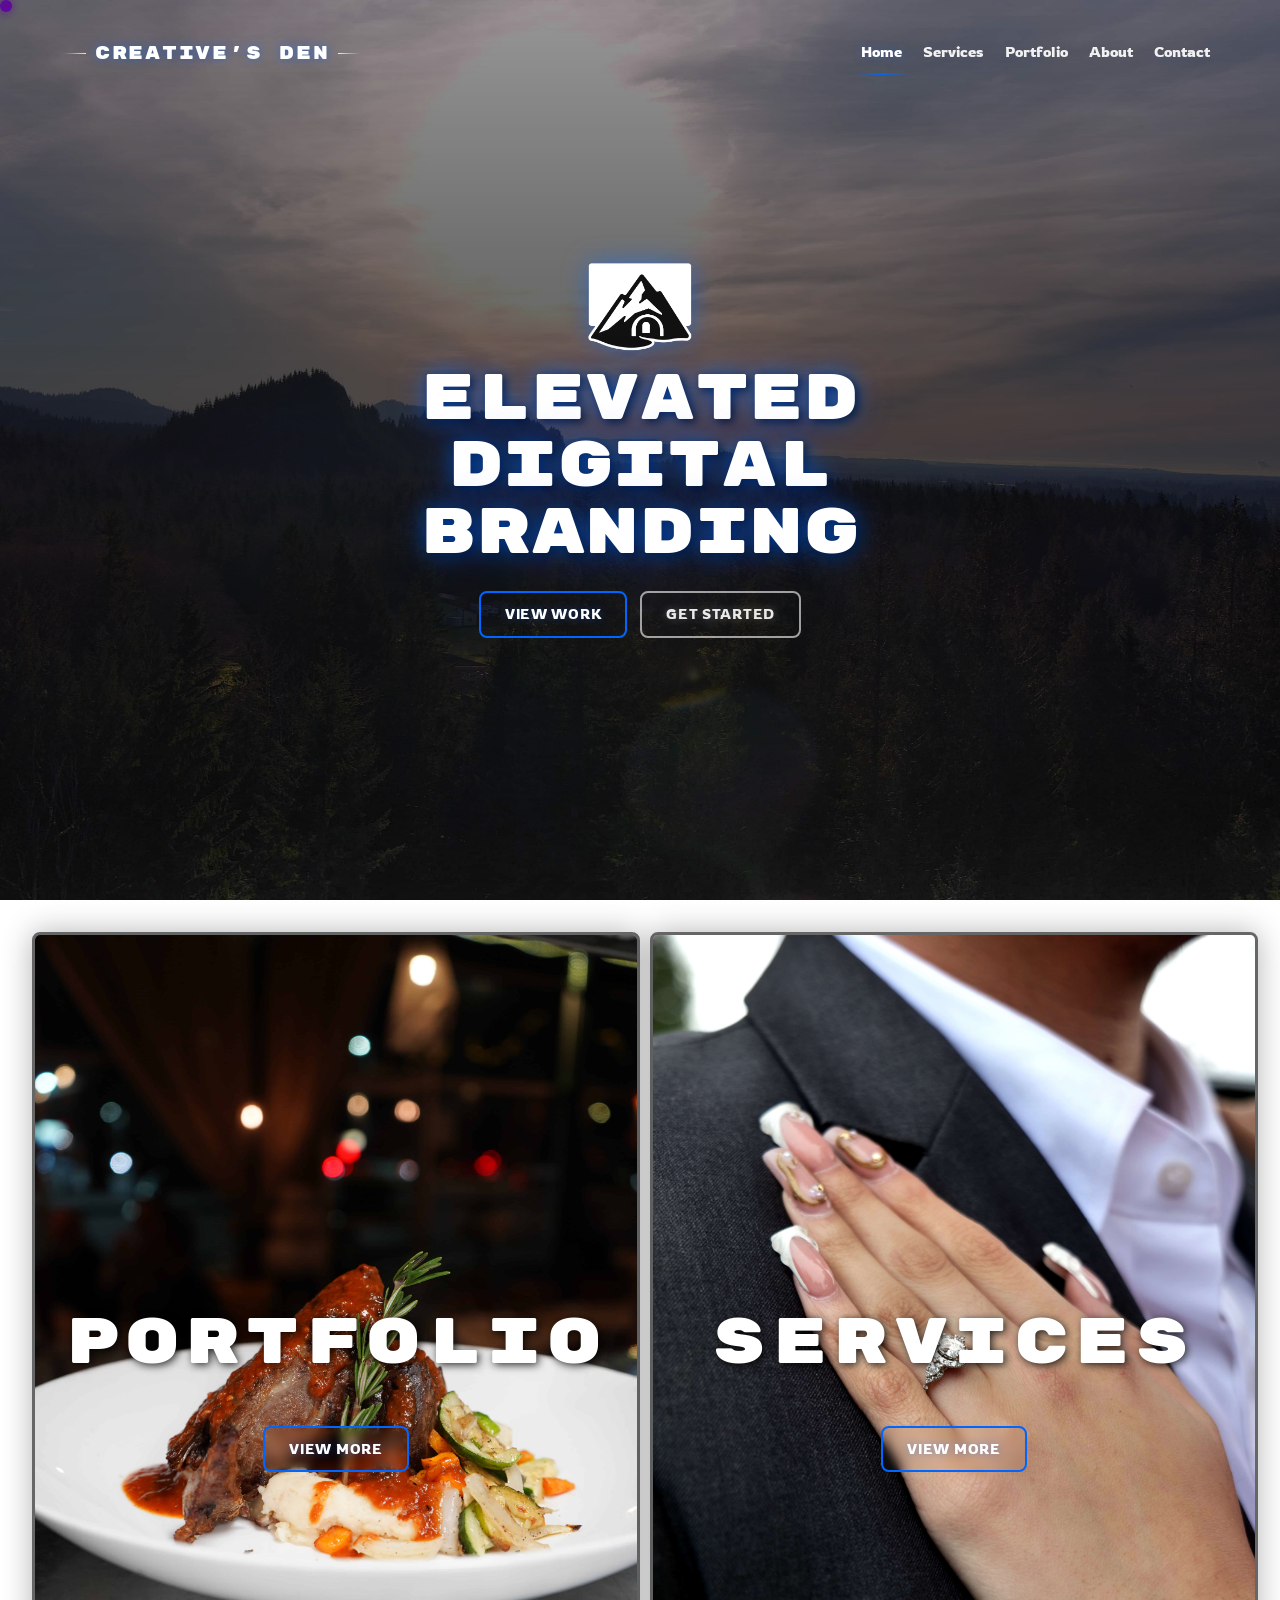
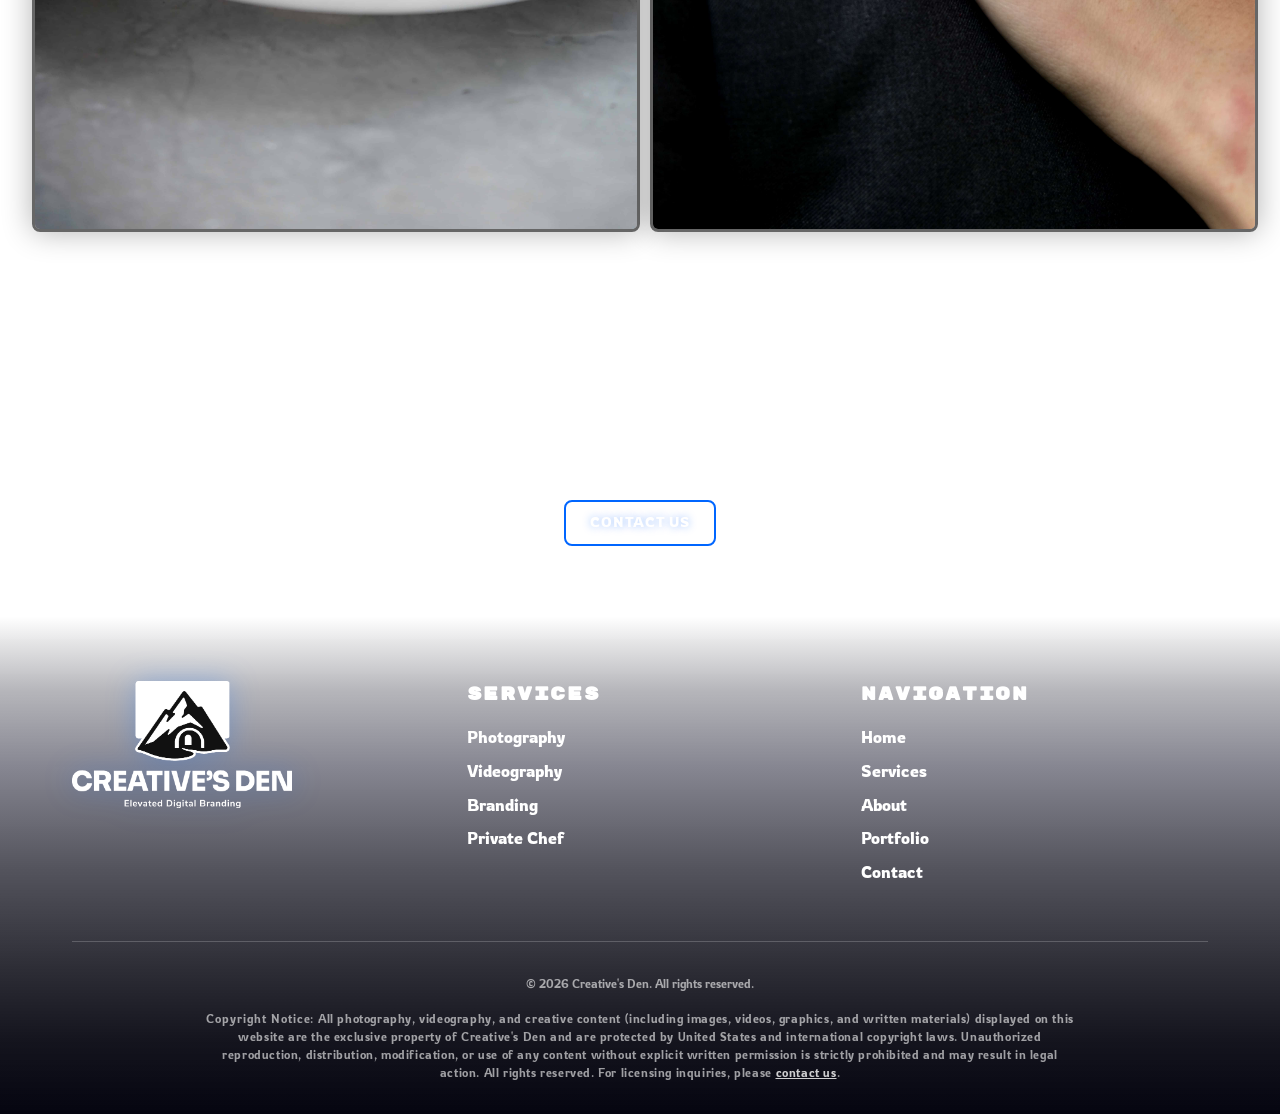
<file: index.html>
<!DOCTYPE html>
<html lang="en">
<head>
    <meta charset="UTF-8">
    <meta name="viewport" content="width=device-width, initial-scale=1.0">
    <meta name="description" content="Creative's Den - Experienced digital content creation, marketing, and private chef services in the Pacific Northwest. Quality work with transparency and honesty.">
    <meta name="keywords" content="creative services, digital marketing, photography, videography, graphic design, private chef, catering, PNW, Pacific Northwest">
    <meta name="author" content="Creative's Den">
    
    <!-- Open Graph / Facebook -->
    <meta property="og:type" content="website">
    <meta property="og:url" content="https://creativesden.com/">
    <meta property="og:title" content="Creative's Den - Digital Content, Marketing & Private Chef Services">
    <meta property="og:description" content="Local creative services with 15+ years of experience. Photography, videography, marketing, and private chef services.">
    
    <!-- Twitter -->
    <meta property="twitter:card" content="summary_large_image">
    <meta property="twitter:url" content="https://creativesden.com/">
    <meta property="twitter:title" content="Creative's Den - Digital Content, Marketing & Private Chef Services">
    <meta property="twitter:description" content="Local creative services with 15+ years of experience. Photography, videography, marketing, and private chef services.">
    
    <title>Creative's Den - Digital Content, Branding & Private Chef Services | PNW</title>
    
    <!-- Google Fonts -->
    <link rel="preconnect" href="https://fonts.googleapis.com">
    <link rel="preconnect" href="https://fonts.gstatic.com" crossorigin>
    <link href="https://fonts.googleapis.com/css2?family=Rubik+Mono+One&family=Rowdies:wght@300;400;700&family=Six+Caps&display=swap" rel="stylesheet">
    
    <link rel="preload" as="image" href="ShortPixelOptimized%20(3)/MAX_0054%20(1).JPG">
    <link rel="preload" as="image" href="Badge-white.png">
    <link rel="stylesheet" href="styles.css?v=20260508-14">
    
    <!-- Structured Data for SEO -->
    <script type="application/ld+json">
    {
      "@context": "https://schema.org",
      "@type": "LocalBusiness",
      "name": "Creative's Den",
      "description": "Digital content creation, marketing, and private chef services",
      "areaServed": "Pacific Northwest",
      "serviceType": ["Photography", "Videography", "Graphic Design", "Marketing", "Private Chef", "Catering"]
    }
    </script>
</head>
<body>
    <div class="custom-cursor" id="customCursor"></div>
    <nav class="navbar" id="navbar">
        <div class="nav-container">
            <div class="logo">
                <a href="index.html" class="brand-link" aria-label="Creative's Den home">CREATIVE'S DEN</a>
            </div>
            <button class="nav-toggle" id="navToggle" aria-label="Toggle navigation">
                <span></span>
                <span></span>
                <span></span>
            </button>
            <ul class="nav-menu" id="navMenu">
                <li><a href="index.html" class="nav-link active">Home</a></li>
                <li><a href="services.html" class="nav-link">Services</a></li>
                <li><a href="portfolio.html" class="nav-link">Portfolio</a></li>
                <li><a href="about.html" class="nav-link">About</a></li>
                <li><a href="contact.html" class="nav-link">Contact</a></li>
            </ul>
        </div>
    </nav>

    <main>
        <!-- Hero Section -->
        <section class="hero">
            <div class="hero-media-placeholder" role="img" aria-label="Creative's Den photography hero image"></div>
            <div class="hero-overlay"></div>
            <div class="hero-content">
                <img class="hero-logo" src="Badge-white.png" alt="Creative's Den badge" width="800" height="666" decoding="async" fetchpriority="high">
                <h1 class="hero-title">Elevated Digital Branding</h1>
                <div class="hero-buttons">
                    <a href="portfolio.html" class="btn btn-primary"><span>View Work</span></a>
                    <a href="contact.html" class="btn btn-secondary"><span>Get Started</span></a>
                </div>
            </div>
        </section>

        <!-- Split Section -->
        <section class="split-section">
            <!-- Portfolio Half -->
            <div class="split-half portfolio-split">
                <div class="split-image" style="background-image: url('DEA05042.JPG');"></div>
                <div class="split-content">
                    <h2 class="split-title">Portfolio</h2>
                    <a href="portfolio.html" class="btn btn-primary">VIEW MORE</a>
                </div>
            </div>

            <!-- Services Half -->
            <div class="split-half services-split">
                <div class="split-image" style="background-image: url('Martin&amp;Fatima6.jpg');"></div>
                <div class="split-content">
                    <h2 class="split-title">Services</h2>
                    <a href="services.html" class="btn btn-primary">VIEW MORE</a>
                </div>
            </div>
        </section>

        <!-- CTA Section -->
        <section class="cta-section">
            <div class="container">
                <h2>Ready to Get Started?</h2>
                <p>Let's discuss how we can help grow your brand with quality creative services.</p>
                <a href="contact.html" class="btn btn-primary">Contact Us</a>
            </div>
        </section>
    </main>

    <footer class="footer">
        <div class="container">
            <div class="footer-content">
                <div class="footer-section footer-brand">
                    <a href="index.html" aria-label="Creative's Den home">
                        <img src="White---LOGO.png" alt="Creative's Den" class="footer-logo" width="738" height="425" loading="lazy" decoding="async">
                    </a>
                </div>
                <div class="footer-section">
                    <h4>Services</h4>
                    <ul>
                        <li><a href="services.html">Photography</a></li>
                        <li><a href="services.html">Videography</a></li>
                        <li><a href="services.html">Branding</a></li>
                        <li><a href="services.html">Private Chef</a></li>
                    </ul>
                </div>
                <div class="footer-section">
                    <h4>Navigation</h4>
                    <ul>
                        <li><a href="index.html">Home</a></li>
                        <li><a href="services.html">Services</a></li>
                        <li><a href="about.html">About</a></li>
                        <li><a href="portfolio.html">Portfolio</a></li>
                        <li><a href="contact.html">Contact</a></li>
                    </ul>
                </div>
            </div>
            <div class="footer-bottom">
                <p>&copy; 2026 Creative's Den. All rights reserved.</p>
                <p class="footer-copyright"><strong>Copyright Notice:</strong> All photography, videography, and creative content (including images, videos, graphics, and written materials) displayed on this website are the exclusive property of Creative's Den and are protected by United States and international copyright laws. Unauthorized reproduction, distribution, modification, or use of any content without explicit written permission is strictly prohibited and may result in legal action. All rights reserved. For licensing inquiries, please <a href="contact.html" style="color: rgba(255, 255, 255, 0.8); text-decoration: underline;">contact us</a>.</p>
            </div>
        </div>
    </footer>

    <script src="script.js?v=20260508-11"></script>
</body>
</html>
</file>
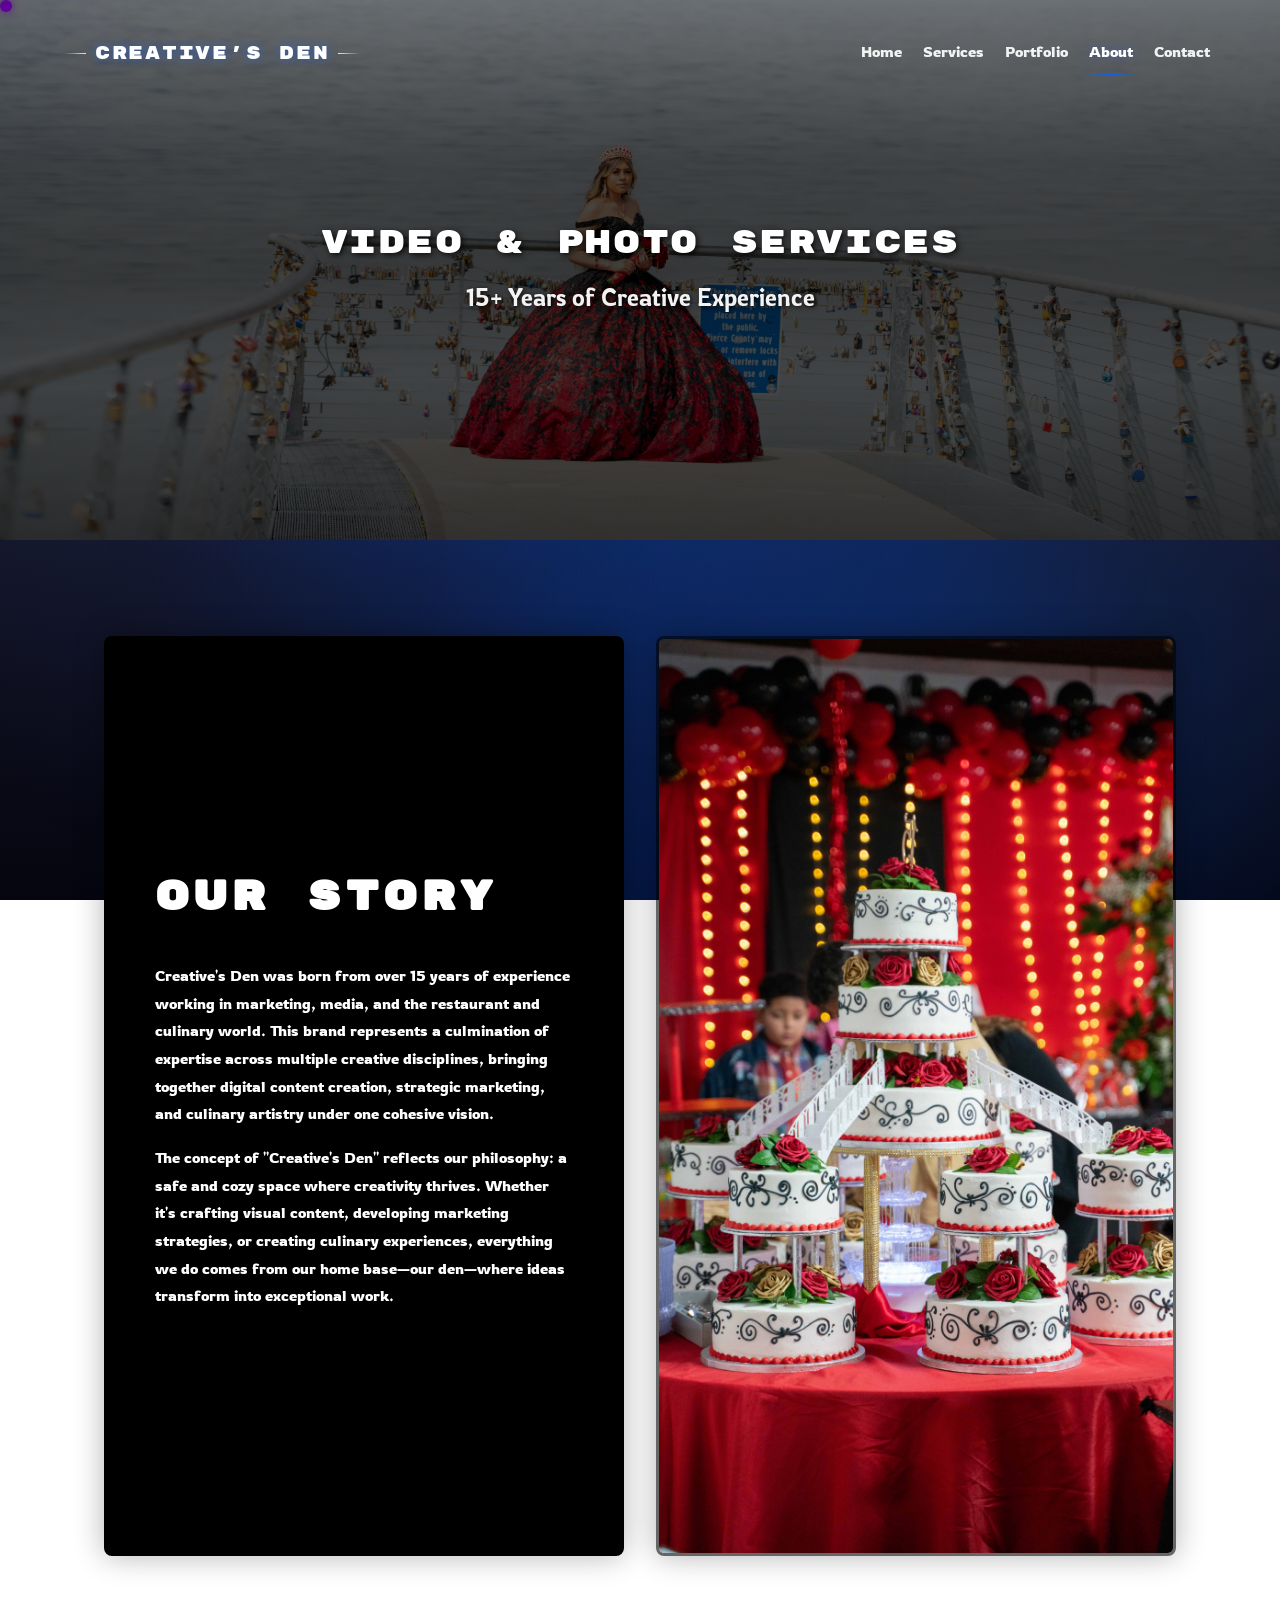
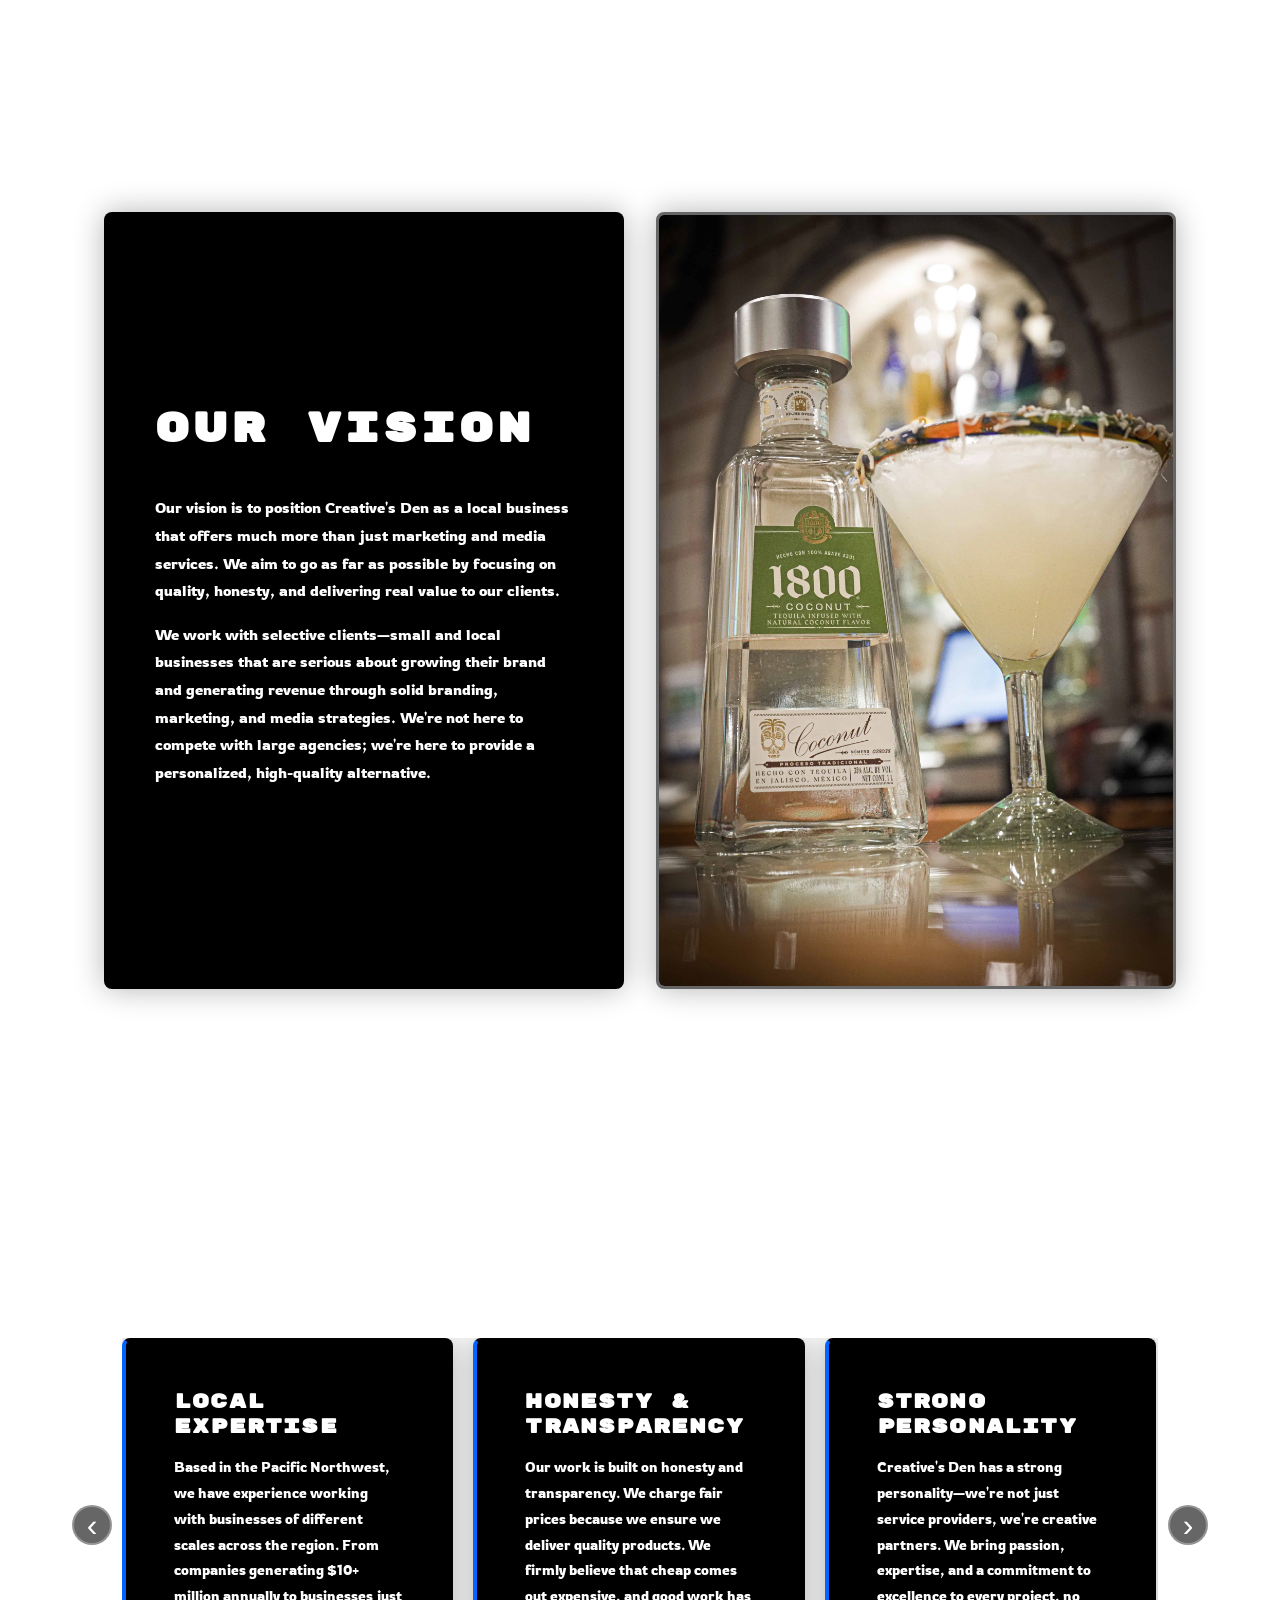
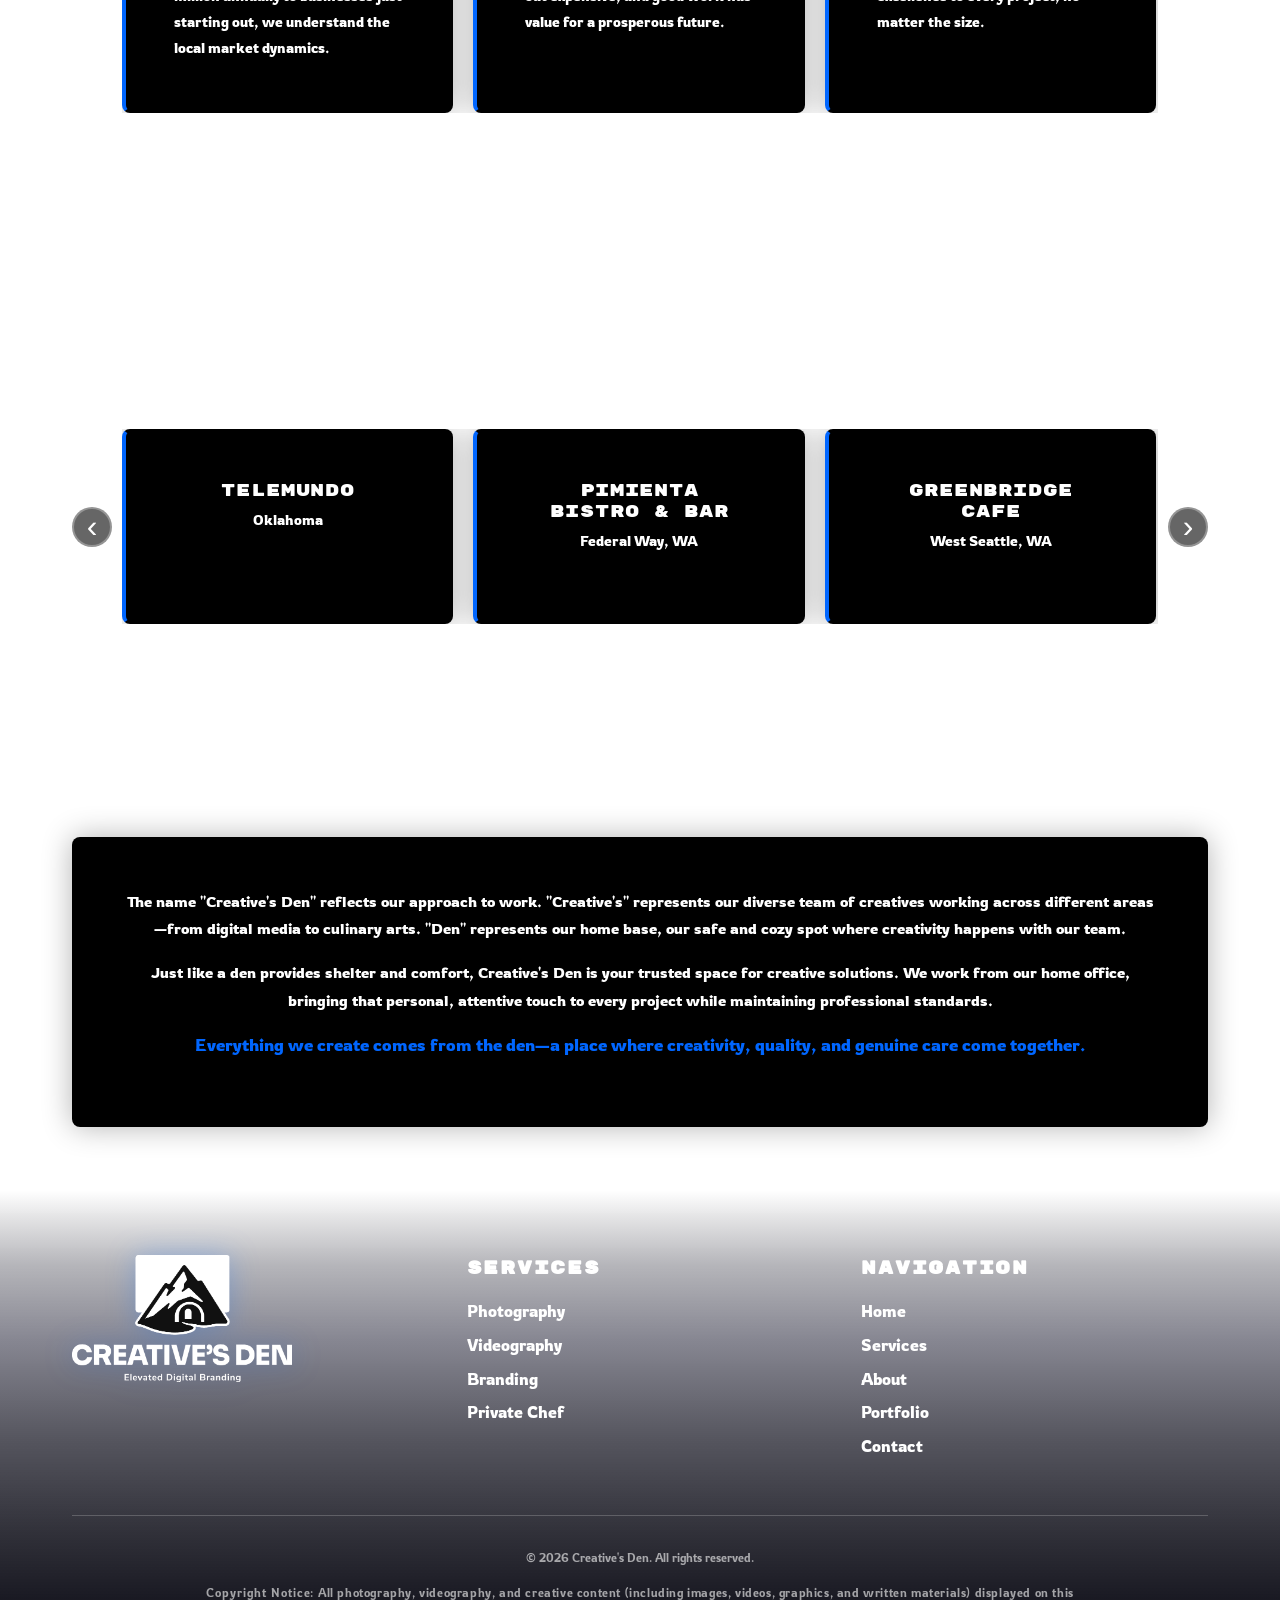
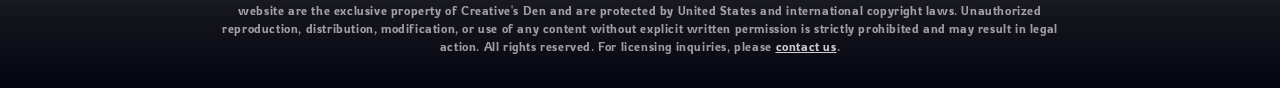
<file: about.html>
<!DOCTYPE html>
<html lang="en">
<head>
    <meta charset="UTF-8">
    <meta name="viewport" content="width=device-width, initial-scale=1.0">
    <meta name="description" content="About Creative's Den - 15+ years of experience in marketing, media, and restaurant industry. Local Pacific Northwest creative services with honesty and transparency.">
    <meta name="keywords" content="about creative's den, PNW creative services, experienced photographer, experienced videographer, local marketing">
    <meta name="author" content="Creative's Den">
    
    <title>About Us - Creative's Den | Our Story & Experience</title>
    
    <!-- Google Fonts -->
    <link rel="preconnect" href="https://fonts.googleapis.com">
    <link rel="preconnect" href="https://fonts.gstatic.com" crossorigin>
    <link href="https://fonts.googleapis.com/css2?family=Rubik+Mono+One&family=Rowdies:wght@300;400;700&family=Six+Caps&display=swap" rel="stylesheet">
    
    <link rel="preload" as="image" href="DSC01674.jpeg">
    <link rel="stylesheet" href="styles.css?v=20260508-14">
</head>
<body>
    <div class="custom-cursor" id="customCursor"></div>
    <nav class="navbar" id="navbar">
        <div class="nav-container">
            <div class="logo">
                <a href="index.html" class="brand-link" aria-label="Creative's Den home">CREATIVE'S DEN</a>
            </div>
            <button class="nav-toggle" id="navToggle" aria-label="Toggle navigation">
                <span></span>
                <span></span>
                <span></span>
            </button>
            <ul class="nav-menu" id="navMenu">
                <li><a href="index.html" class="nav-link">Home</a></li>
                <li><a href="services.html" class="nav-link">Services</a></li>
                <li><a href="portfolio.html" class="nav-link">Portfolio</a></li>
                <li><a href="about.html" class="nav-link active">About</a></li>
                <li><a href="contact.html" class="nav-link">Contact</a></li>
            </ul>
        </div>
    </nav>

    <main>
        <!-- About Hero -->
        <section class="page-hero" style="background-image: url('DSC01674.jpeg');">
            <div class="container">
                <h1>Video & Photo Services</h1>
                <p class="page-hero-subtitle">15+ Years of Creative Experience</p>
            </div>
        </section>

        <!-- Our Story -->
        <section class="about-content">
            <div class="container">
                <div class="about-section">
                    <div class="about-text-box">
                        <h2>Our Story</h2>
                        <p>Creative's Den was born from over 15 years of experience working in marketing, media, and the restaurant and culinary world. This brand represents a culmination of expertise across multiple creative disciplines, bringing together digital content creation, strategic marketing, and culinary artistry under one cohesive vision.</p>
                        <p>The concept of "Creative's Den" reflects our philosophy: a safe and cozy space where creativity thrives. Whether it's crafting visual content, developing marketing strategies, or creating culinary experiences, everything we do comes from our home base—our den—where ideas transform into exceptional work.</p>
                    </div>
                    <div class="about-image-box">
                        <img src="DSC02586.jpeg" alt="Creative workspace" loading="lazy">
                    </div>
                </div>
            </div>
        </section>

        <!-- Our Vision -->
        <section class="about-content">
            <div class="container">
                <div class="about-section">
                    <div class="about-text-box">
                        <h2>Our Vision</h2>
                        <p>Our vision is to position Creative's Den as a local business that offers much more than just marketing and media services. We aim to go as far as possible by focusing on quality, honesty, and delivering real value to our clients.</p>
                        <p>We work with selective clients—small and local businesses that are serious about growing their brand and generating revenue through solid branding, marketing, and media strategies. We're not here to compete with large agencies; we're here to provide a personalized, high-quality alternative.</p>
                    </div>
                    <div class="about-image-box">
                        <img src="mazatlan2022-6.jpg" alt="Creative vision" loading="lazy">
                    </div>
                </div>
            </div>
        </section>

        <!-- Experience & Values -->
        <section class="experience-section">
            <div class="container">
                <h2 class="section-title">Experience & Approach</h2>
                <div class="carousel-wrapper">
                    <button class="carousel-btn carousel-prev" aria-label="Previous">‹</button>
                    <div class="experience-carousel">
                        <div class="carousel-track">
                            <div class="experience-card">
                                <h3>Local Expertise</h3>
                                <p>Based in the Pacific Northwest, we have experience working with businesses of different scales across the region. From companies generating $10+ million annually to businesses just starting out, we understand the local market dynamics.</p>
                            </div>
                            <div class="experience-card">
                                <h3>Honesty & Transparency</h3>
                                <p>Our work is built on honesty and transparency. We charge fair prices because we ensure we deliver quality products. We firmly believe that cheap comes out expensive, and good work has value for a prosperous future.</p>
                            </div>
                            <div class="experience-card">
                                <h3>Strong Personality</h3>
                                <p>Creative's Den has a strong personality—we're not just service providers, we're creative partners. We bring passion, expertise, and a commitment to excellence to every project, no matter the size.</p>
                            </div>
                            <div class="experience-card">
                                <h3>Versatile Services</h3>
                                <p>From digital content creation (photography, videography, graphic design) to marketing strategy and private chef services for personal events and catering, we're a multi-disciplinary creative team.</p>
                            </div>
                        </div>
                    </div>
                    <button class="carousel-btn carousel-next" aria-label="Next">›</button>
                </div>
            </div>
        </section>

        <!-- Work We've Done -->
        <section class="clients-section">
            <div class="container">
                <h2 class="section-title">Work We've Done</h2>
                <p class="clients-intro">We're proud to have worked with a diverse range of businesses and clients across Washington State and beyond. Here are some of the businesses we've had the pleasure of serving:</p>
                <div class="carousel-wrapper">
                    <button class="carousel-btn carousel-prev" aria-label="Previous">‹</button>
                    <div class="clients-carousel">
                        <div class="carousel-track">
                            <div class="client-item">
                                <h3>Telemundo</h3>
                                <p>Oklahoma</p>
                            </div>
                            <div class="client-item">
                                <h3>Pimienta Bistro & Bar</h3>
                                <p>Federal Way, WA</p>
                            </div>
                            <div class="client-item">
                                <h3>Greenbridge Cafe</h3>
                                <p>West Seattle, WA</p>
                            </div>
                            <div class="client-item">
                                <h3>Don Lucho's</h3>
                                <p>Seattle, WA</p>
                            </div>
                            <div class="client-item">
                                <h3>Sav-On Insurance</h3>
                                <p>Des Moines, WA</p>
                            </div>
                            <div class="client-item">
                                <h3>Mazatlan Mexican Restaurant</h3>
                                <p>Graham, WA</p>
                            </div>
                            <div class="client-item">
                                <h3>Quinceañeras</h3>
                                <p>WA State (All)</p>
                            </div>
                            <div class="client-item">
                                <h3>YourPolicy from Texas</h3>
                            </div>
                        </div>
                    </div>
                    <button class="carousel-btn carousel-next" aria-label="Next">›</button>
                </div>
            </div>
        </section>

        <!-- The Den Concept -->
        <section class="den-concept">
            <div class="container">
                <h2 class="section-title">Why "The Den"?</h2>
                <div class="concept-content">
                    <p>The name "Creative's Den" reflects our approach to work. "Creative's" represents our diverse team of creatives working across different areas—from digital media to culinary arts. "Den" represents our home base, our safe and cozy spot where creativity happens with our team.</p>
                    <p>Just like a den provides shelter and comfort, Creative's Den is your trusted space for creative solutions. We work from our home office, bringing that personal, attentive touch to every project while maintaining professional standards.</p>
                    <p class="highlight">Everything we create comes from the den—a place where creativity, quality, and genuine care come together.</p>
                </div>
            </div>
        </section>
    </main>

    <footer class="footer">
        <div class="container">
            <div class="footer-content">
                <div class="footer-section footer-brand">
                    <a href="index.html" aria-label="Creative's Den home">
                        <img src="White---LOGO.png" alt="Creative's Den" class="footer-logo" width="738" height="425" loading="lazy" decoding="async">
                    </a>
                </div>
                <div class="footer-section">
                    <h4>Services</h4>
                    <ul>
                        <li><a href="services.html">Photography</a></li>
                        <li><a href="services.html">Videography</a></li>
                        <li><a href="services.html">Branding</a></li>
                        <li><a href="services.html">Private Chef</a></li>
                    </ul>
                </div>
                <div class="footer-section">
                    <h4>Navigation</h4>
                    <ul>
                        <li><a href="index.html">Home</a></li>
                        <li><a href="services.html">Services</a></li>
                        <li><a href="about.html">About</a></li>
                        <li><a href="portfolio.html">Portfolio</a></li>
                        <li><a href="contact.html">Contact</a></li>
                    </ul>
                </div>
            </div>
            <div class="footer-bottom">
                <p>&copy; 2026 Creative's Den. All rights reserved.</p>
                <p class="footer-copyright"><strong>Copyright Notice:</strong> All photography, videography, and creative content (including images, videos, graphics, and written materials) displayed on this website are the exclusive property of Creative's Den and are protected by United States and international copyright laws. Unauthorized reproduction, distribution, modification, or use of any content without explicit written permission is strictly prohibited and may result in legal action. All rights reserved. For licensing inquiries, please <a href="contact.html" style="color: rgba(255, 255, 255, 0.8); text-decoration: underline;">contact us</a>.</p>
            </div>
        </div>
    </footer>

    <script src="script.js?v=20260508-11"></script>
</body>
</html>
</file>
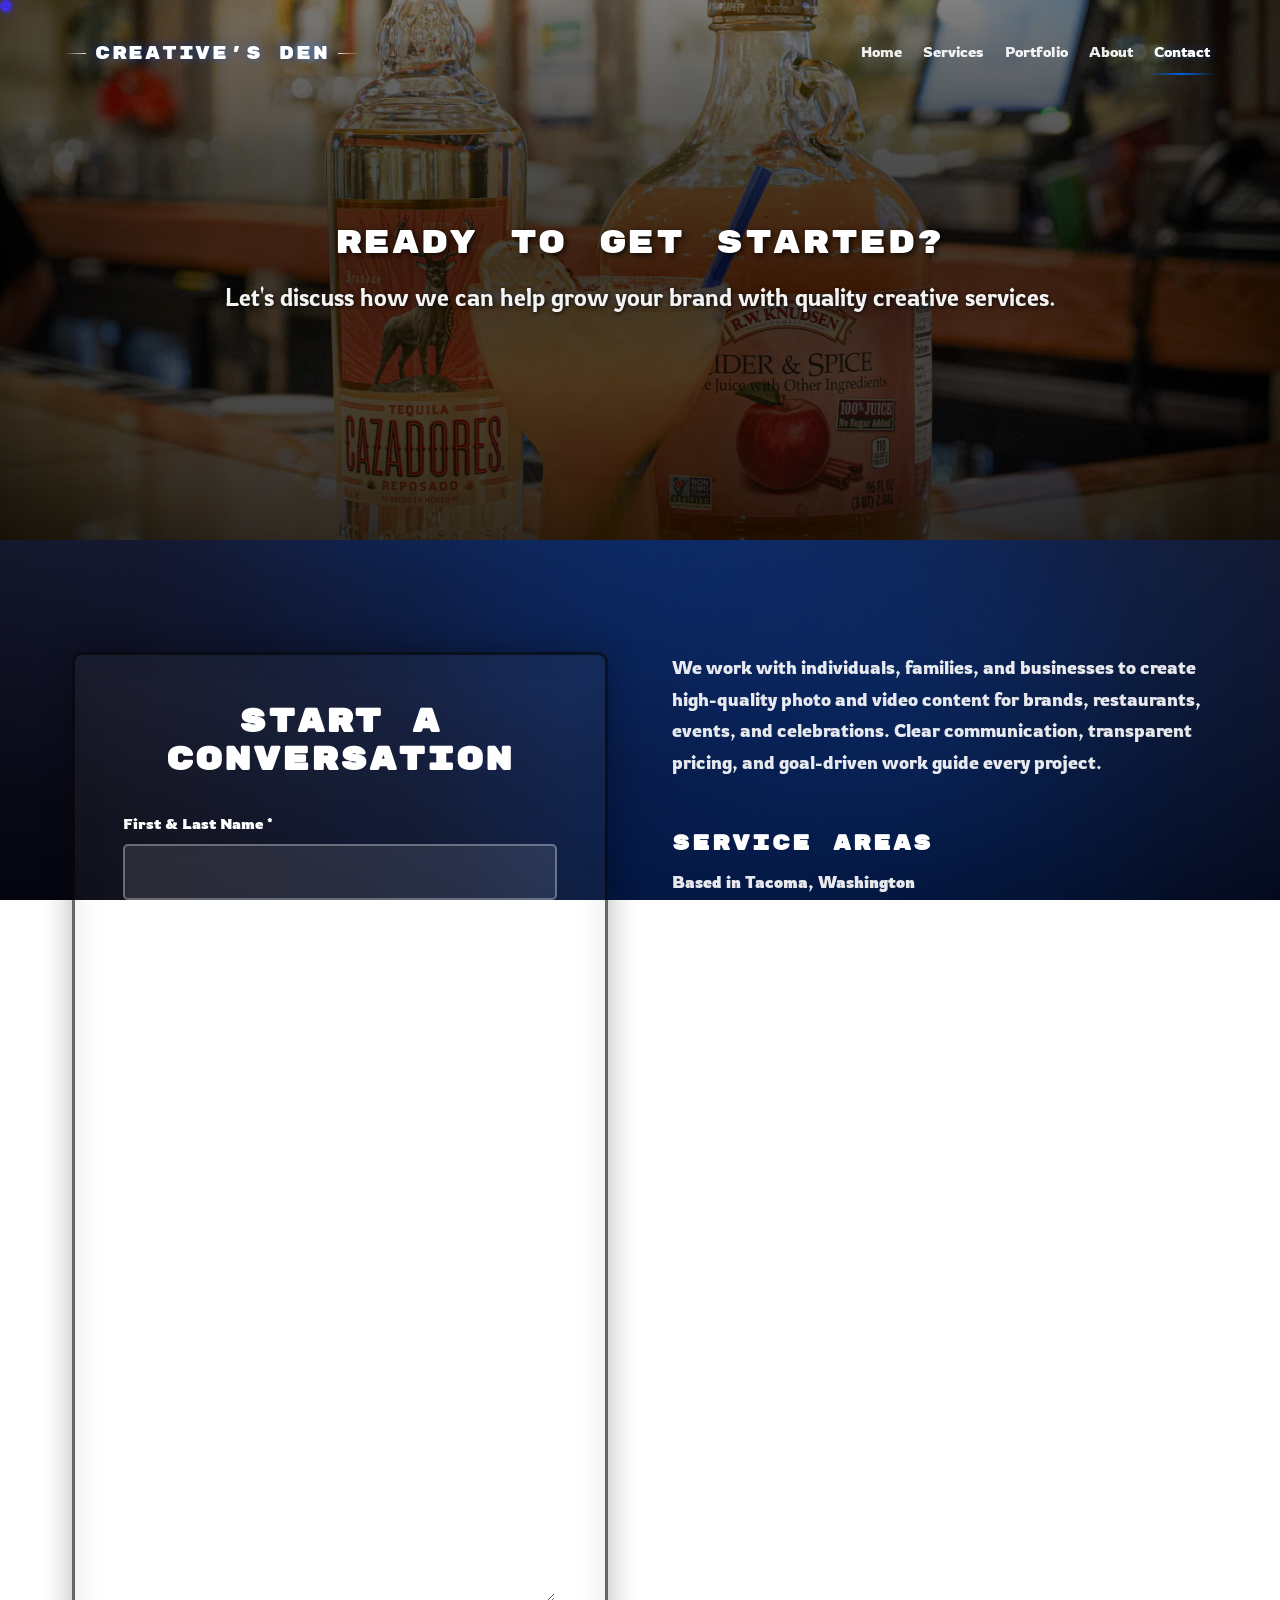
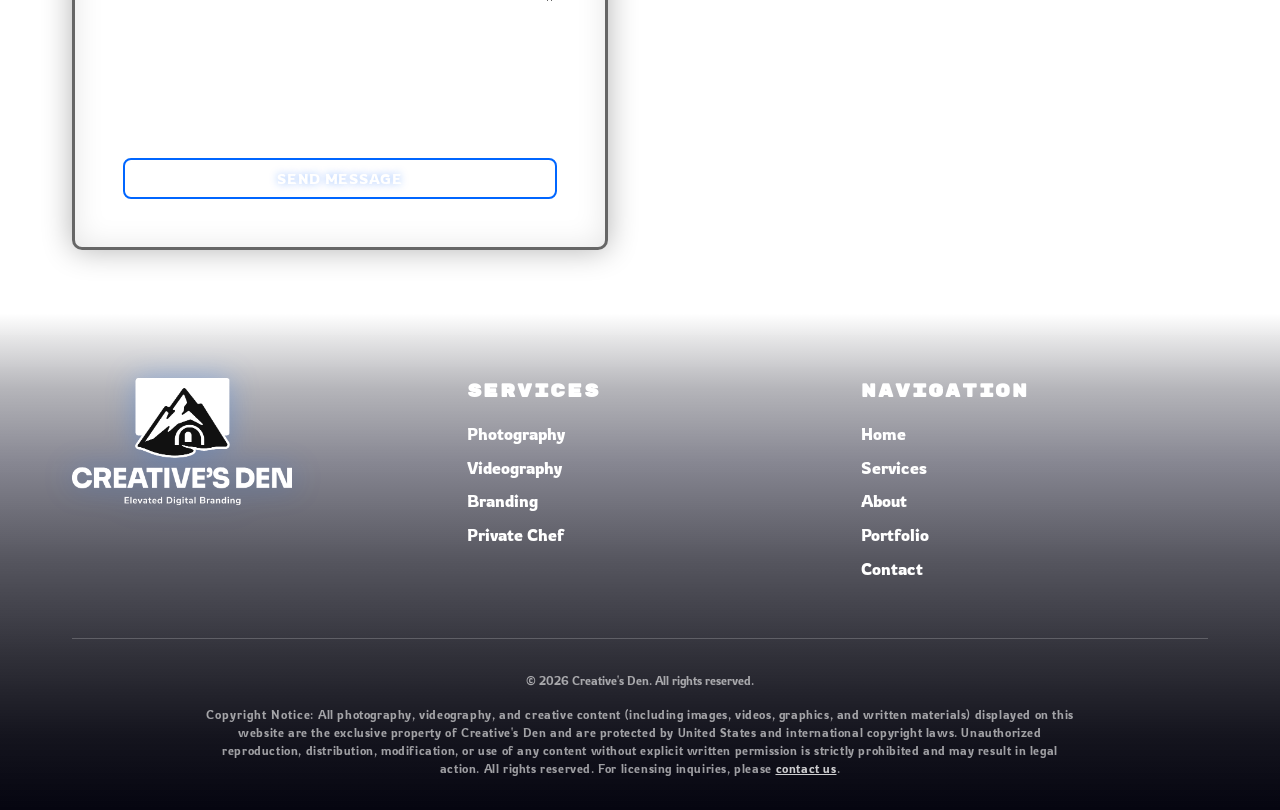
<file: contact.html>
<!DOCTYPE html>
<html lang="en">
<head>
    <meta charset="UTF-8">
    <meta name="viewport" content="width=device-width, initial-scale=1.0">
    <meta name="description" content="We work with individuals, families, and businesses to create high-quality photo and video content for brands, restaurants, events, and celebrations. Clear communication, transparent pricing, and goal-driven work guide every project.">
    <meta name="keywords" content="contact creative's den, PNW creative services, get quote, hire photographer, hire videographer">
    <meta name="author" content="Creative's Den">
    
    <title>Contact - Creative's Den | Get In Touch</title>
    
    <!-- Google Fonts -->
    <link rel="preconnect" href="https://fonts.googleapis.com">
    <link rel="preconnect" href="https://fonts.gstatic.com" crossorigin>
    <link href="https://fonts.googleapis.com/css2?family=Rubik+Mono+One&family=Rowdies:wght@300;400;700&family=Six+Caps&display=swap" rel="stylesheet">
    
    <link rel="preload" as="image" href="mazatlan2022-5.jpg">
    <link rel="stylesheet" href="styles.css?v=20260508-14">
</head>
<body>
    <div class="custom-cursor" id="customCursor"></div>
    <nav class="navbar" id="navbar">
        <div class="nav-container">
            <div class="logo">
                <a href="index.html" class="brand-link" aria-label="Creative's Den home">CREATIVE'S DEN</a>
            </div>
            <button class="nav-toggle" id="navToggle" aria-label="Toggle navigation">
                <span></span>
                <span></span>
                <span></span>
            </button>
            <ul class="nav-menu" id="navMenu">
                <li><a href="index.html" class="nav-link">Home</a></li>
                <li><a href="services.html" class="nav-link">Services</a></li>
                <li><a href="portfolio.html" class="nav-link">Portfolio</a></li>
                <li><a href="about.html" class="nav-link">About</a></li>
                <li><a href="contact.html" class="nav-link active">Contact</a></li>
            </ul>
        </div>
    </nav>

    <main>
        <!-- Contact Hero -->
        <section class="page-hero" style="background-image: url('mazatlan2022-5.jpg');">
            <div class="container">
                <h1>Ready to Get Started?</h1>
                <p class="page-hero-subtitle">Let's discuss how we can help grow your brand with quality creative services.</p>
            </div>
        </section>

        <!-- Contact Section -->
        <section class="contact-section">
            <div class="container">
                <div class="contact-wrapper">
                    <div class="contact-form-container">
                        <h2 class="form-title">Start a Conversation</h2>
                        <form class="contact-form" id="contactForm" action="https://formsubmit.co/dealex91seo@gmail.com" method="POST">
                            <input type="hidden" name="_subject" value="New Creative's Den contact form submission">
                            <input type="hidden" name="_template" value="table">
                            <input type="hidden" name="_next" value="https://creativesden.vercel.app/contact.html?submitted=true">
                            <input type="text" name="_honey" style="display: none;" tabindex="-1" autocomplete="off">
                            <div class="form-group">
                                <label for="name">First & Last Name *</label>
                                <input type="text" id="name" name="name" required>
                            </div>
                            
                            <div class="form-group">
                                <label for="email">Email *</label>
                                <input type="email" id="email" name="email" required>
                            </div>
                            
                            <div class="form-group">
                                <label for="phone">Phone *</label>
                                <input type="tel" id="phone" name="phone" required>
                            </div>
                            
                            <div class="form-group">
                                <label for="service">Service Interested In *</label>
                                <select id="service" name="service" required>
                                    <option value="">Select a service...</option>
                                    <option value="photography">Photography</option>
                                    <option value="videography">Videography</option>
                                    <option value="graphic-design">Graphic Design</option>
                                    <option value="brand-support">Brand Support & Strategy</option>
                                    <option value="multiple">Multiple Services</option>
                                    <option value="other">Other</option>
                                </select>
                            </div>
                            
                            <div class="form-group">
                                <label for="business">Business Name (if applicable)</label>
                                <input type="text" id="business" name="business">
                            </div>
                            
                            <div class="form-group">
                                <label for="message">Project Details *</label>
                                <textarea id="message" name="message" rows="6" required placeholder="Tell us about your project, timeline, and any specific requirements..."></textarea>
                            </div>
                            
                            <div class="form-group">
                                <label for="budget">Budget Range *</label>
                                <select id="budget" name="budget" required>
                                    <option value="">Select budget range...</option>
                                    <option value="under-1000">Under $1,000</option>
                                    <option value="1000-5000">$1,000 - $5,000</option>
                                    <option value="5000-10000">$5,000 - $10,000</option>
                                    <option value="10000-25000">$10,000 - $25,000</option>
                                    <option value="25000-plus">$25,000+</option>
                                    <option value="discuss">Prefer to discuss</option>
                                </select>
                            </div>
                            
                            <button type="submit" class="btn btn-primary">Send Message</button>
                            
                            <div class="form-message" id="formMessage"></div>
                        </form>
                    </div>

                    <div class="contact-info">
                        <p>We work with individuals, families, and businesses to create high-quality photo and video content for brands, restaurants, events, and celebrations. Clear communication, transparent pricing, and goal-driven work guide every project.</p>
                        
                        <div class="contact-details">
                            <div class="contact-item">
                                <h3>Service Areas</h3>
                                <p><strong>Based in Tacoma, Washington</strong><br>Serving clients throughout Washington State</p>
                                <p style="margin-top: 0.5rem; font-size: 0.9rem; color: rgba(255, 255, 255, 0.7);">Tacoma is home, and projects are welcomed across Washington State. Travel and related expenses are discussed upfront and quoted based on location and project scope, with flexibility to find solutions that fit your needs and budget.</p>
                            </div>
                            <div class="contact-item">
                                <h3>Services Offered</h3>
                                <p>Photography • Videography • Graphic Design<br>Creative Direction • Content Support • Private Chef Services</p>
                            </div>
                            <div class="contact-item">
                                <h3>Our Approach</h3>
                                <p>Honest pricing<br>Quality-focused work<br>Clear, transparent communication</p>
                                <p style="margin-top: 0.5rem; font-size: 0.9rem; color: rgba(255, 255, 255, 0.7);">Every project is approached with care and respect for your investment, with an emphasis on long-term value and practical results.</p>
                            </div>
                        </div>
                    </div>
                </div>
            </div>
        </section>

    </main>

    <footer class="footer">
        <div class="container">
            <div class="footer-content">
                <div class="footer-section footer-brand">
                    <a href="index.html" aria-label="Creative's Den home">
                        <img src="White---LOGO.png" alt="Creative's Den" class="footer-logo" width="738" height="425" loading="lazy" decoding="async">
                    </a>
                </div>
                <div class="footer-section">
                    <h4>Services</h4>
                    <ul>
                        <li><a href="services.html">Photography</a></li>
                        <li><a href="services.html">Videography</a></li>
                        <li><a href="services.html">Branding</a></li>
                        <li><a href="services.html">Private Chef</a></li>
                    </ul>
                </div>
                <div class="footer-section">
                    <h4>Navigation</h4>
                    <ul>
                        <li><a href="index.html">Home</a></li>
                        <li><a href="services.html">Services</a></li>
                        <li><a href="about.html">About</a></li>
                        <li><a href="portfolio.html">Portfolio</a></li>
                        <li><a href="contact.html">Contact</a></li>
                    </ul>
                </div>
            </div>
            <div class="footer-bottom">
                <p>&copy; 2026 Creative's Den. All rights reserved.</p>
                <p class="footer-copyright"><strong>Copyright Notice:</strong> All photography, videography, and creative content (including images, videos, graphics, and written materials) displayed on this website are the exclusive property of Creative's Den and are protected by United States and international copyright laws. Unauthorized reproduction, distribution, modification, or use of any content without explicit written permission is strictly prohibited and may result in legal action. All rights reserved. For licensing inquiries, please <a href="contact.html" style="color: rgba(255, 255, 255, 0.8); text-decoration: underline;">contact us</a>.</p>
            </div>
        </div>
    </footer>

    <script src="script.js?v=20260508-11"></script>
</body>
</html>
</file>
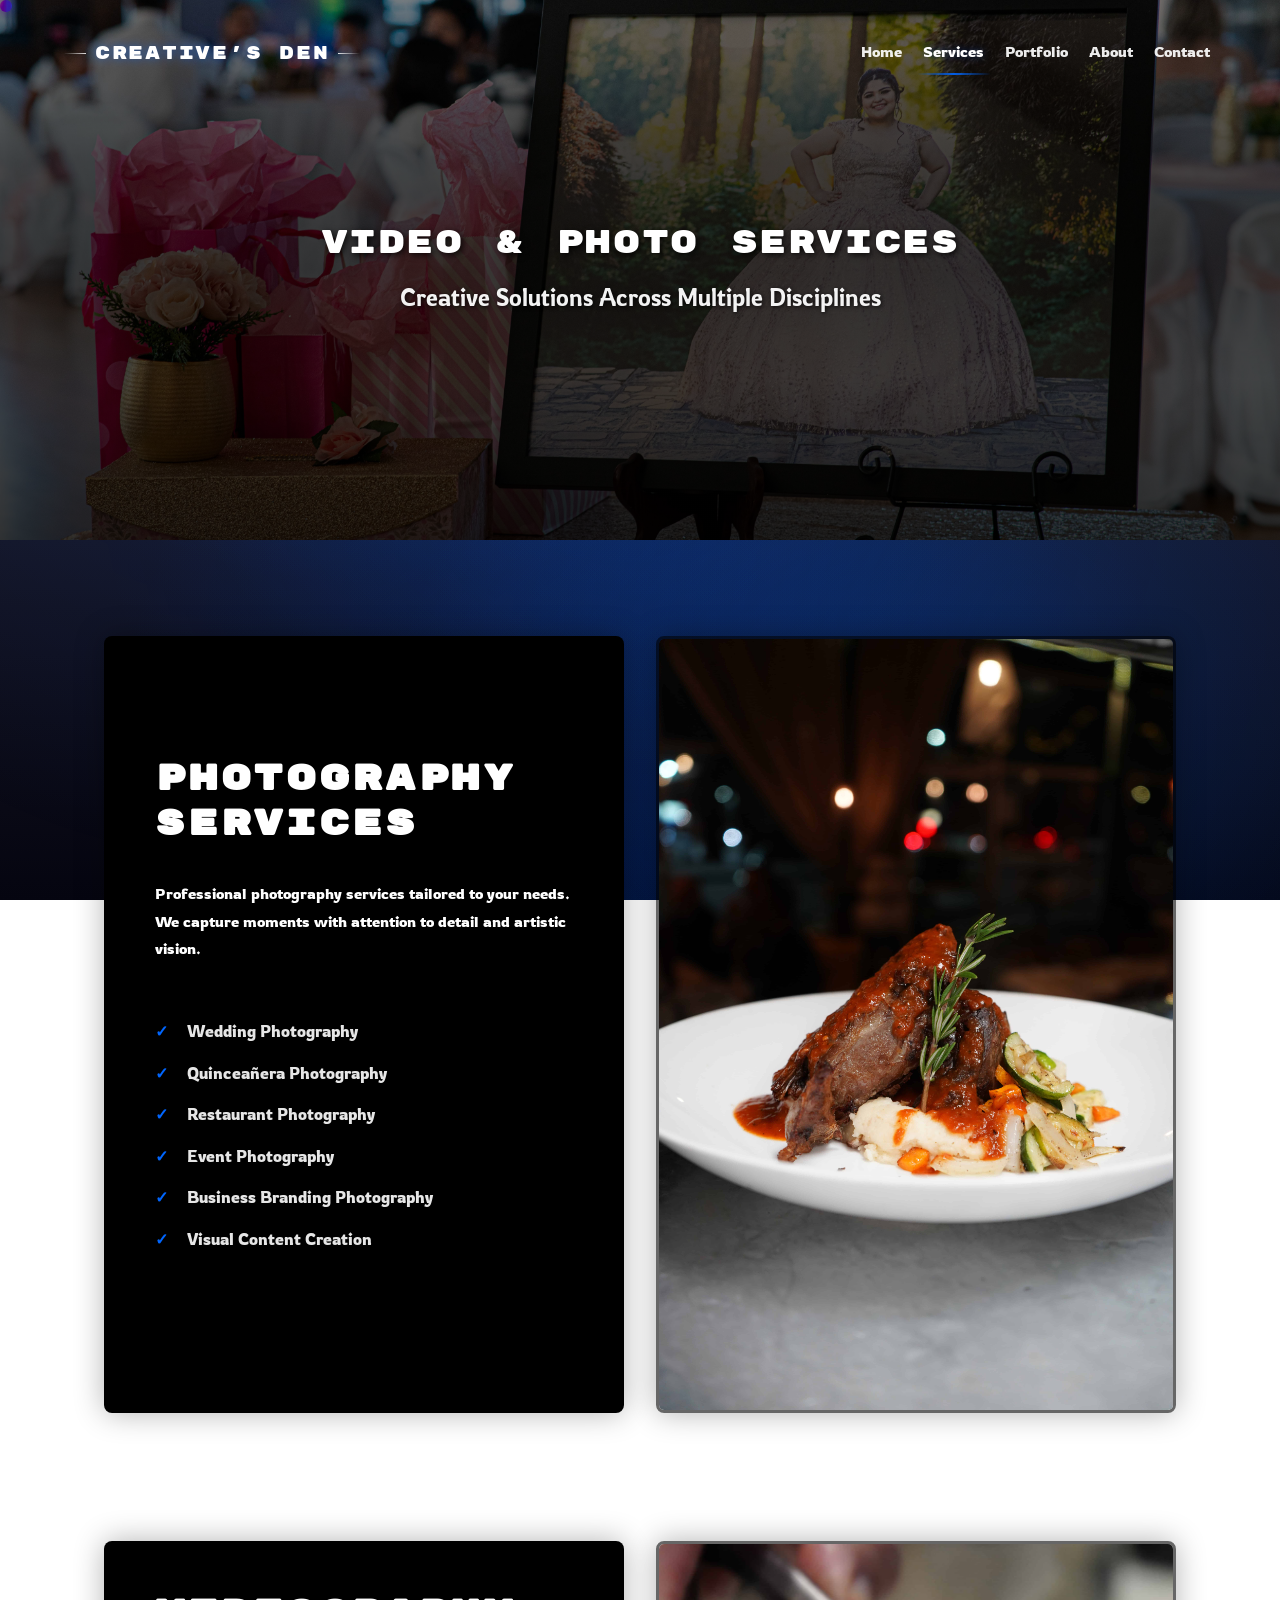
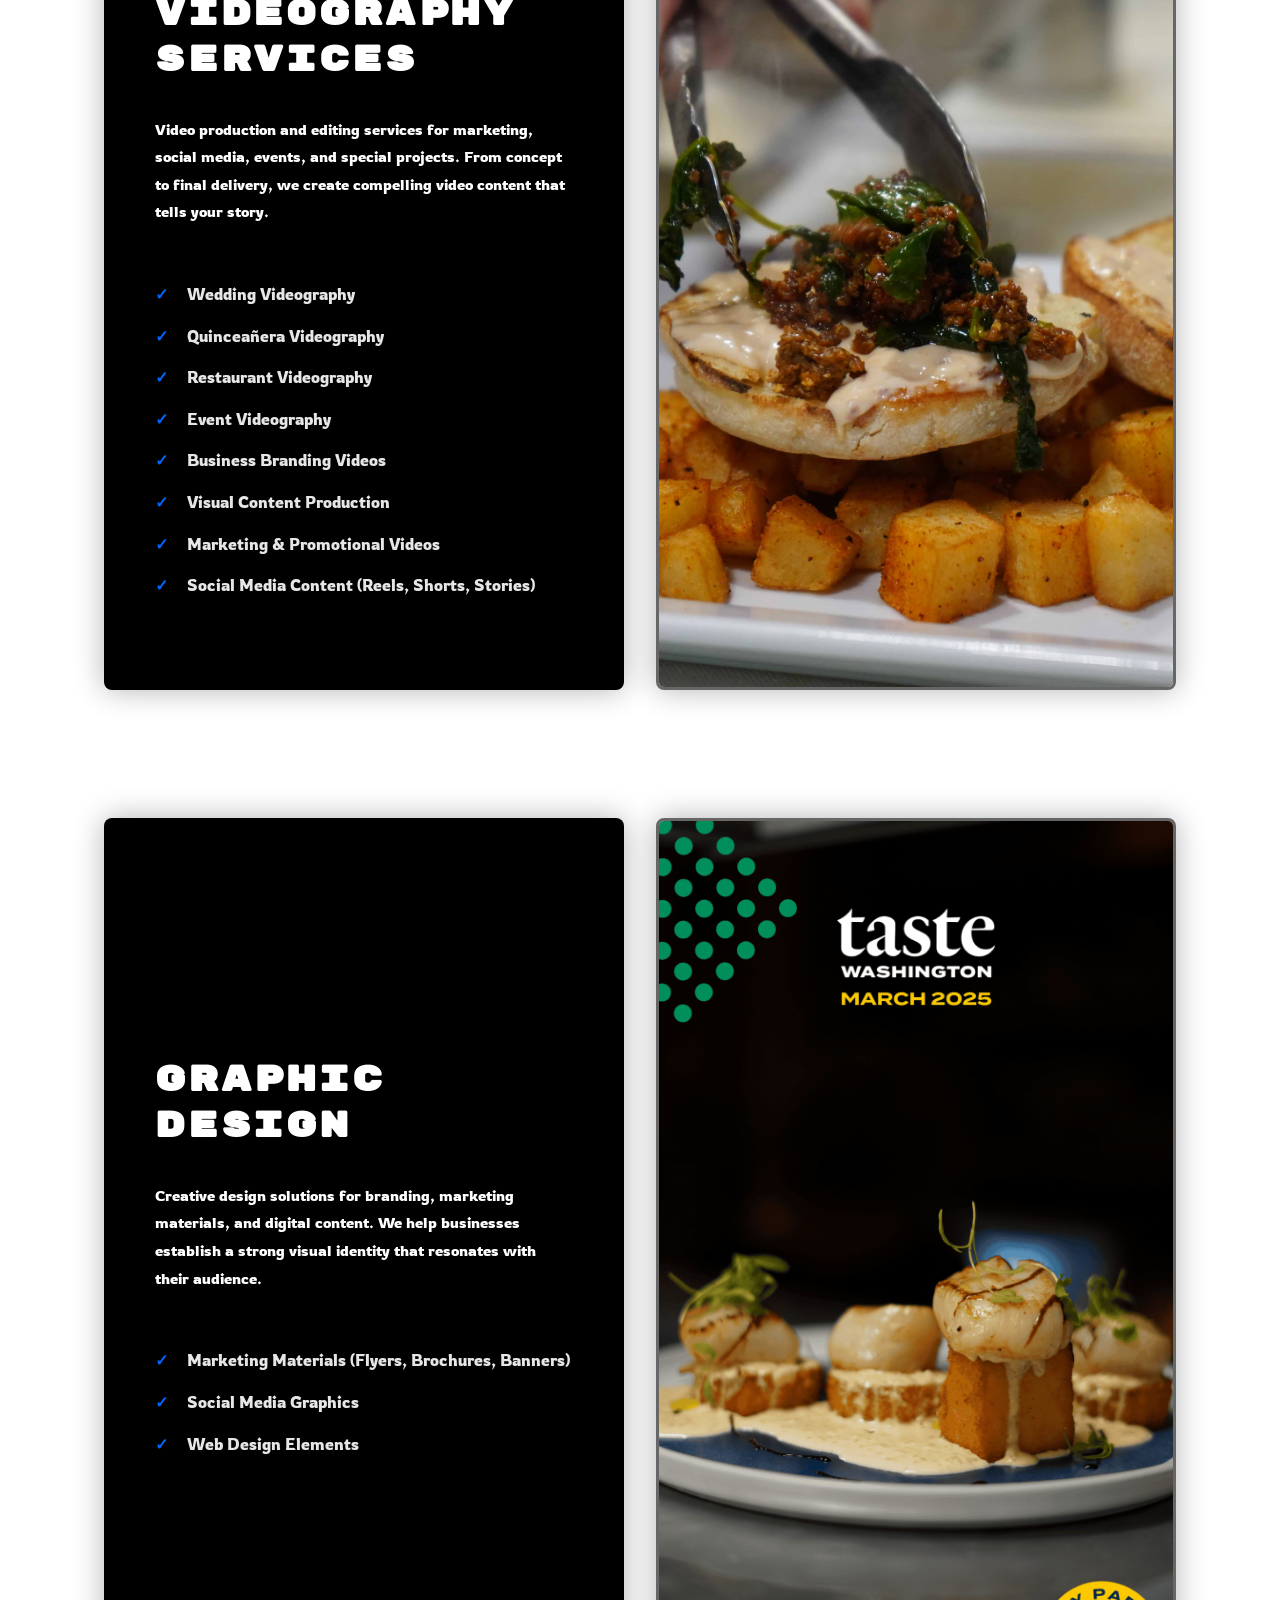
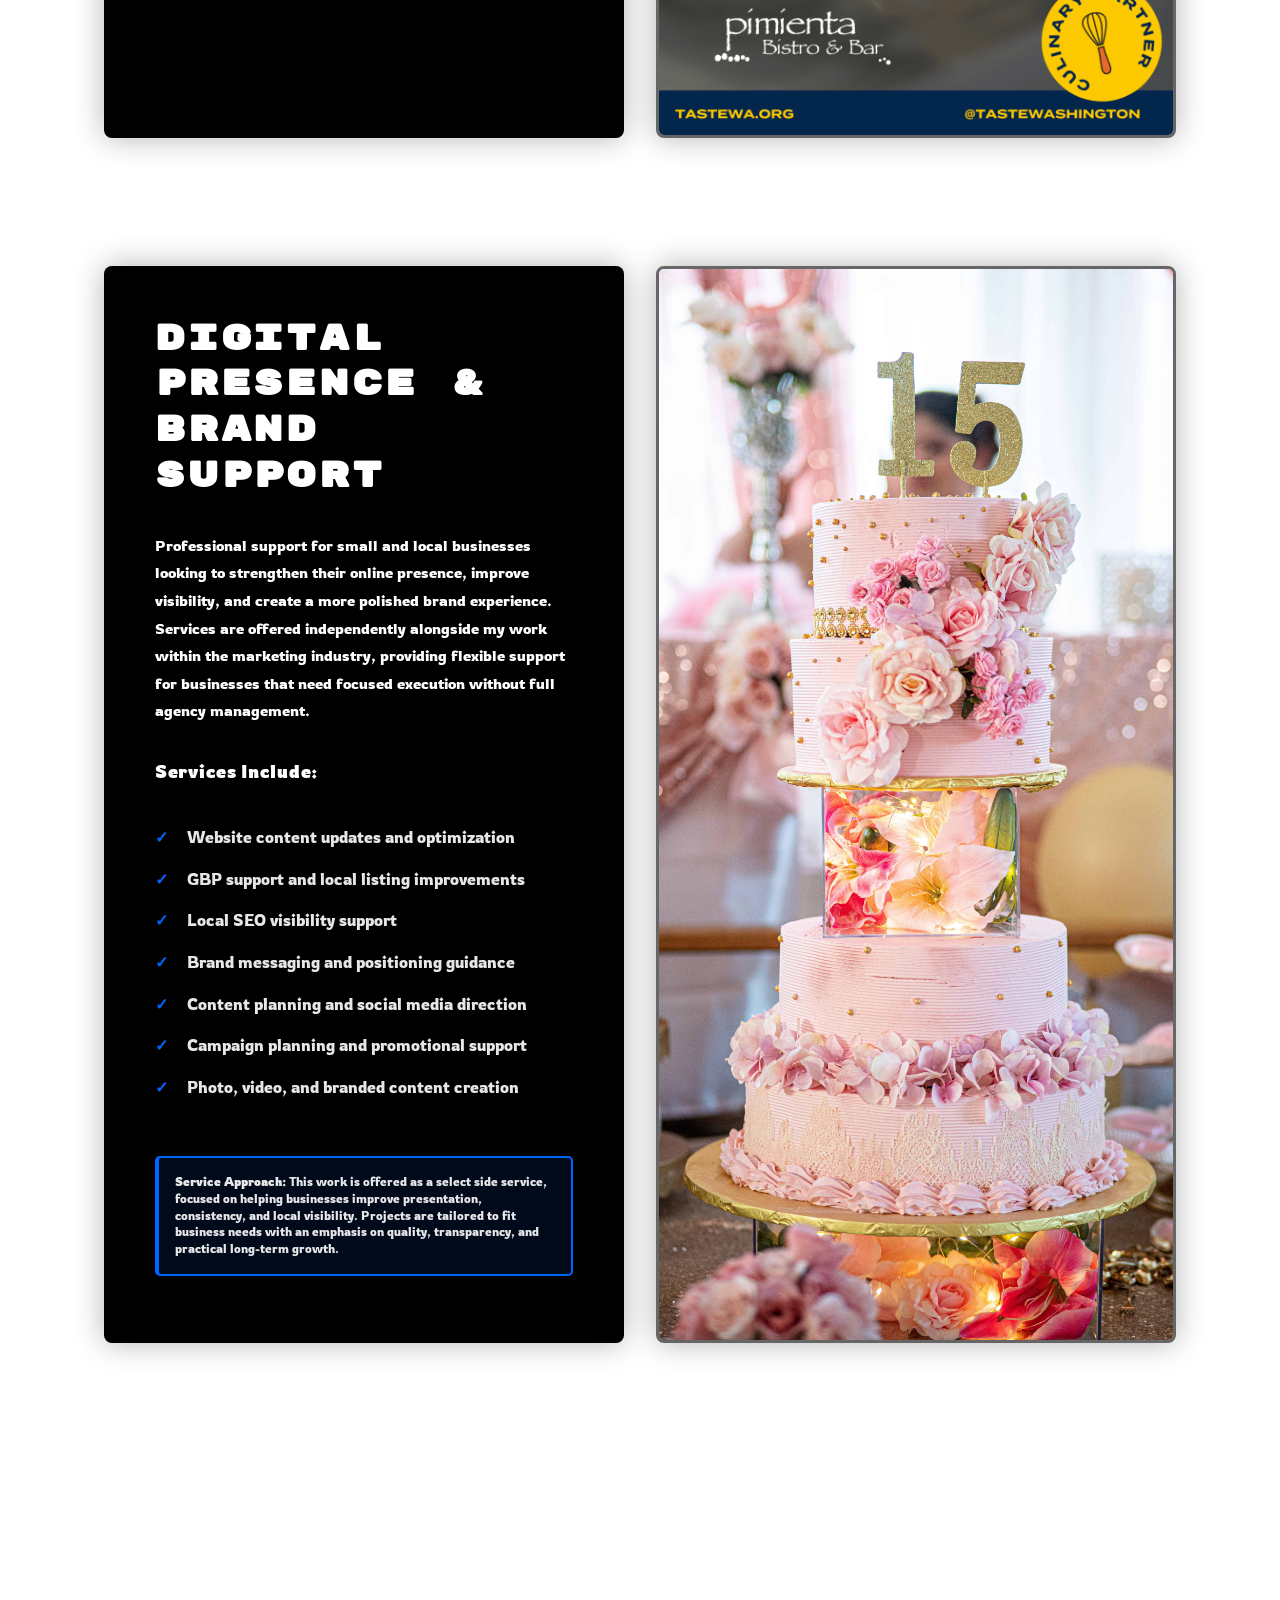
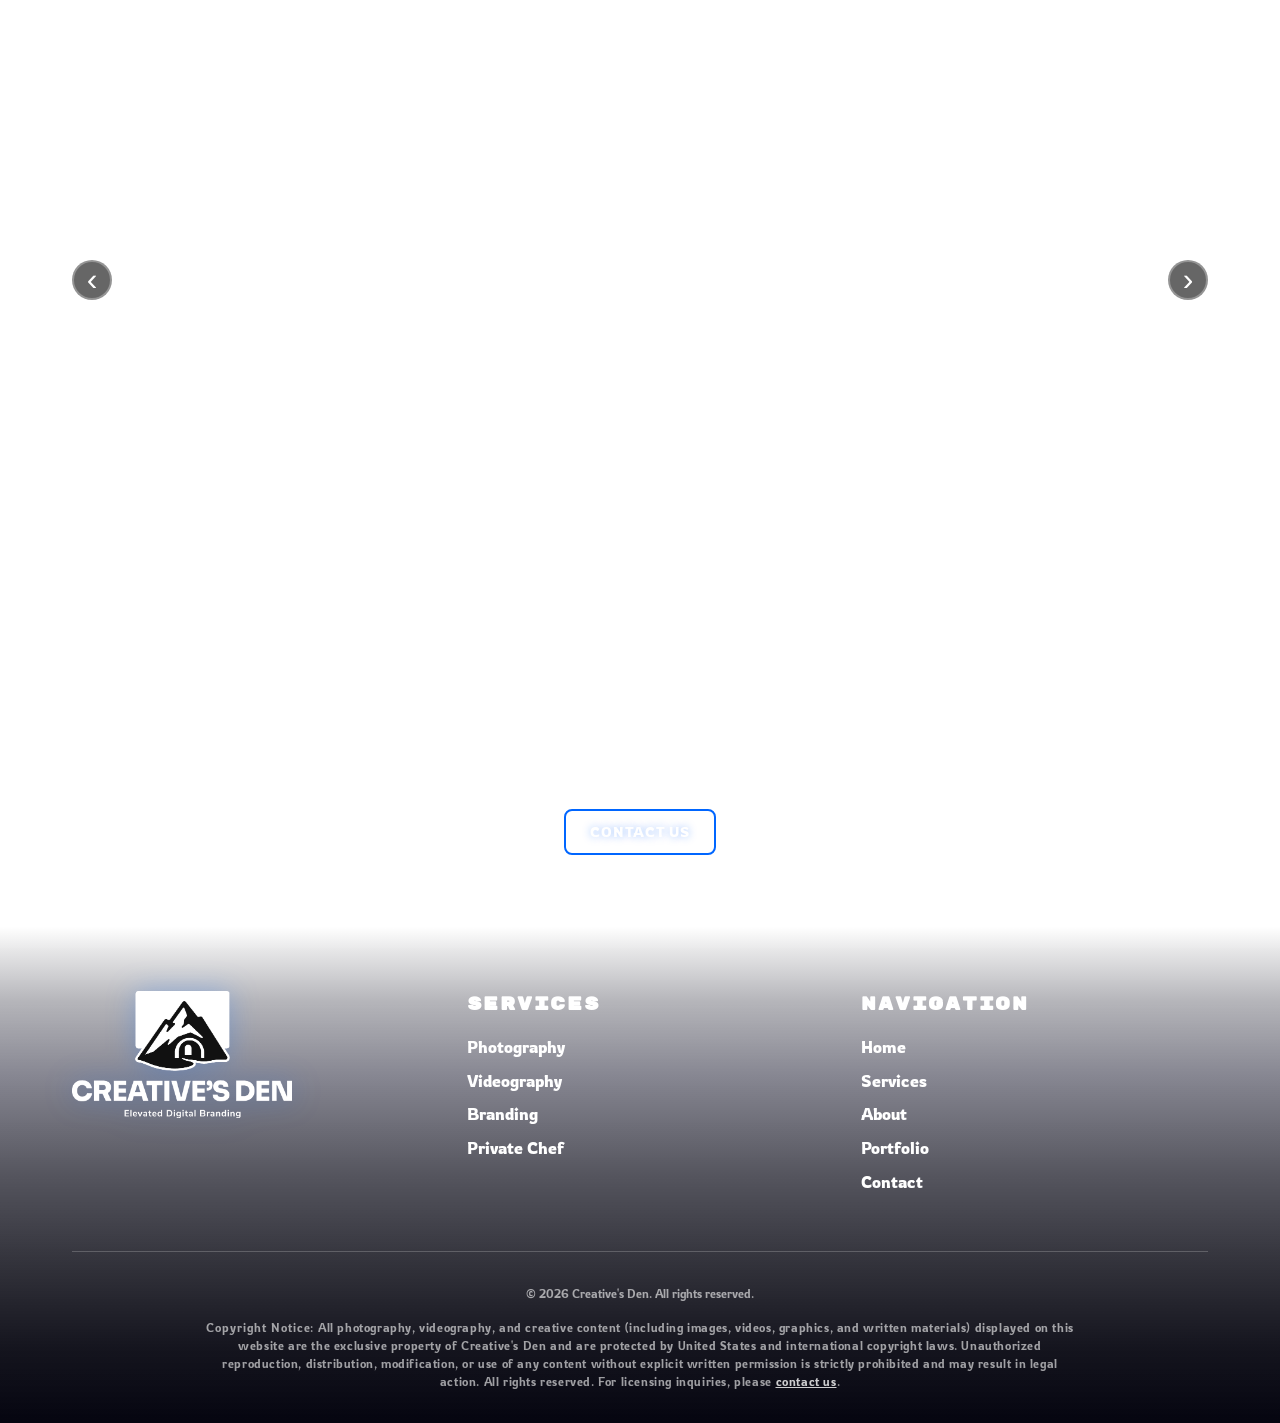
<file: services.html>
<!DOCTYPE html>
<html lang="en">
<head>
    <meta charset="UTF-8">
    <meta name="viewport" content="width=device-width, initial-scale=1.0">
    <meta name="description" content="Creative's Den Services - Photography, Videography, Graphic Design, Marketing Strategy, and Private Chef services in the Pacific Northwest.">
    <meta name="keywords" content="photography services, videography services, graphic design, marketing services, private chef, catering, PNW creative services">
    <meta name="author" content="Creative's Den">
    
    <title>Services - Creative's Den | Photography, Video, Marketing & Private Chef</title>
    
    <!-- Google Fonts -->
    <link rel="preconnect" href="https://fonts.googleapis.com">
    <link rel="preconnect" href="https://fonts.gstatic.com" crossorigin>
    <link href="https://fonts.googleapis.com/css2?family=Rubik+Mono+One&family=Rowdies:wght@300;400;700&family=Six+Caps&display=swap" rel="stylesheet">
    
    <link rel="preload" as="image" href="urrieta2022%20(106%20of%20179).jpg">
    <link rel="stylesheet" href="styles.css?v=20260508-14">
</head>
<body>
    <div class="custom-cursor" id="customCursor"></div>
    <nav class="navbar" id="navbar">
        <div class="nav-container">
            <div class="logo">
                <a href="index.html" class="brand-link" aria-label="Creative's Den home">CREATIVE'S DEN</a>
            </div>
            <button class="nav-toggle" id="navToggle" aria-label="Toggle navigation">
                <span></span>
                <span></span>
                <span></span>
            </button>
            <ul class="nav-menu" id="navMenu">
                <li><a href="index.html" class="nav-link">Home</a></li>
                <li><a href="services.html" class="nav-link active">Services</a></li>
                <li><a href="portfolio.html" class="nav-link">Portfolio</a></li>
                <li><a href="about.html" class="nav-link">About</a></li>
                <li><a href="contact.html" class="nav-link">Contact</a></li>
            </ul>
        </div>
    </nav>

    <main>
        <!-- Services Hero -->
        <section class="page-hero" style="background-image: url('urrieta2022 (106 of 179).jpg');">
            <div class="container">
                <h1>Video & Photo Services</h1>
                <p class="page-hero-subtitle">Creative Solutions Across Multiple Disciplines</p>
            </div>
        </section>

        <!-- Services Detail -->
        <section class="services-detail">
            <div class="container">
                <!-- Photography Service -->
                <div class="service-section" id="photography">
                    <div class="service-text-box">
                        <h2>Photography Services</h2>
                        <p>Professional photography services tailored to your needs. We capture moments with attention to detail and artistic vision.</p>
                        <ul class="service-features">
                            <li>Wedding Photography</li>
                            <li>Quinceañera Photography</li>
                            <li>Restaurant Photography</li>
                            <li>Event Photography</li>
                            <li>Business Branding Photography</li>
                            <li>Visual Content Creation</li>
                        </ul>
                    </div>
                    <div class="service-image-box">
                        <img src="DEA05042.JPG" alt="Photography service - Weddings, Quinceañeras, Restaurants, Events, Business Branding" loading="lazy">
                    </div>
                </div>

                <!-- Videography Service -->
                <div class="service-section" id="videography">
                    <div class="service-text-box">
                        <h2>Videography Services</h2>
                        <p>Video production and editing services for marketing, social media, events, and special projects. From concept to final delivery, we create compelling video content that tells your story.</p>
                        <ul class="service-features">
                            <li>Wedding Videography</li>
                            <li>Quinceañera Videography</li>
                            <li>Restaurant Videography</li>
                            <li>Event Videography</li>
                            <li>Business Branding Videos</li>
                            <li>Visual Content Production</li>
                            <li>Marketing & Promotional Videos</li>
                            <li>Social Media Content (Reels, Shorts, Stories)</li>
                        </ul>
                    </div>
                    <div class="service-image-box">
                        <video class="service-video" autoplay loop muted playsinline preload="metadata" poster="DEA00440.JPG">
                            <source src="https://aatcl21idoklvdk0.public.blob.vercel-storage.com/reels15.mp4" type="video/mp4">
                            Your browser does not support the video tag.
                        </video>
                    </div>
                </div>

                <!-- Graphic Design Service -->
                <div class="service-section" id="graphic-design">
                    <div class="service-text-box">
                        <h2>Graphic Design</h2>
                        <p>Creative design solutions for branding, marketing materials, and digital content. We help businesses establish a strong visual identity that resonates with their audience.</p>
                        <ul class="service-features">
                            <li>Marketing Materials (Flyers, Brochures, Banners)</li>
                            <li>Social Media Graphics</li>
                            <li>Web Design Elements</li>
                        </ul>
                    </div>
                    <div class="service-image-box">
                        <img src="Taste WA - Story.png" alt="Taste Washington promotional design - Story format" loading="lazy">
                    </div>
                </div>

                <!-- Brand Support & Strategy Service -->
                <div class="service-section" id="brand-support">
                    <div class="service-text-box">
                        <h2>Digital Presence & Brand Support</h2>
                        <p>Professional support for small and local businesses looking to strengthen their online presence, improve visibility, and create a more polished brand experience. Services are offered independently alongside my work within the marketing industry, providing flexible support for businesses that need focused execution without full agency management.</p>
                        <h3>Services Include:</h3>
                        <ul class="service-features">
                            <li>Website content updates and optimization</li>
                            <li>GBP support and local listing improvements</li>
                            <li>Local SEO visibility support</li>
                            <li>Brand messaging and positioning guidance</li>
                            <li>Content planning and social media direction</li>
                            <li>Campaign planning and promotional support</li>
                            <li>Photo, video, and branded content creation</li>
                        </ul>
                        <p class="service-note"><strong>Service Approach:</strong> This work is offered as a select side service, focused on helping businesses improve presentation, consistency, and local visibility. Projects are tailored to fit business needs with an emphasis on quality, transparency, and practical long-term growth.</p>
                    </div>
                    <div class="service-image-box">
                        <img src="urrieta2022 (128 of 179).jpg" alt="Brand Support & Strategy service" loading="lazy">
                    </div>
                </div>

            </div>
        </section>

        <!-- Process Section -->
        <section class="process-section">
            <div class="container">
                <h2 class="section-title">Our Process</h2>
                <div class="carousel-wrapper">
                    <button class="carousel-btn carousel-prev" aria-label="Previous">‹</button>
                    <div class="process-carousel">
                        <div class="carousel-track">
                            <div class="process-step">
                                <div class="step-number">1</div>
                                <h3>Consultation</h3>
                                <p>We start with an honest conversation about your needs, goals, and budget. Transparency from day one.</p>
                            </div>
                            <div class="process-step">
                                <div class="step-number">2</div>
                                <h3>Strategy</h3>
                                <p>We develop a custom strategy that aligns with your business objectives and creative vision.</p>
                            </div>
                            <div class="process-step">
                                <div class="step-number">3</div>
                                <h3>Execution</h3>
                                <p>Our team brings the project to life with attention to detail and commitment to quality.</p>
                            </div>
                            <div class="process-step">
                                <div class="step-number">4</div>
                                <h3>Delivery</h3>
                                <p>We deliver results that exceed expectations, ensuring your investment translates to growth.</p>
                            </div>
                        </div>
                    </div>
                    <button class="carousel-btn carousel-next" aria-label="Next">›</button>
                </div>
                <div class="carousel-dots" id="processDots"></div>
            </div>
        </section>

        <!-- CTA Section -->
        <section class="cta-section">
            <div class="container">
                <h2>Ready to Get Started?</h2>
                <p>Let's discuss how we can help grow your brand with quality creative services.</p>
                <a href="contact.html" class="btn btn-primary">Contact Us</a>
            </div>
        </section>
    </main>

    <footer class="footer">
        <div class="container">
            <div class="footer-content">
                <div class="footer-section footer-brand">
                    <a href="index.html" aria-label="Creative's Den home">
                        <img src="White---LOGO.png" alt="Creative's Den" class="footer-logo" width="738" height="425" loading="lazy" decoding="async">
                    </a>
                </div>
                <div class="footer-section">
                    <h4>Services</h4>
                    <ul>
                        <li><a href="services.html">Photography</a></li>
                        <li><a href="services.html">Videography</a></li>
                        <li><a href="services.html">Branding</a></li>
                        <li><a href="services.html">Private Chef</a></li>
                    </ul>
                </div>
                <div class="footer-section">
                    <h4>Navigation</h4>
                    <ul>
                        <li><a href="index.html">Home</a></li>
                        <li><a href="services.html">Services</a></li>
                        <li><a href="about.html">About</a></li>
                        <li><a href="portfolio.html">Portfolio</a></li>
                        <li><a href="contact.html">Contact</a></li>
                    </ul>
                </div>
            </div>
            <div class="footer-bottom">
                <p>&copy; 2026 Creative's Den. All rights reserved.</p>
                <p class="footer-copyright"><strong>Copyright Notice:</strong> All photography, videography, and creative content (including images, videos, graphics, and written materials) displayed on this website are the exclusive property of Creative's Den and are protected by United States and international copyright laws. Unauthorized reproduction, distribution, modification, or use of any content without explicit written permission is strictly prohibited and may result in legal action. All rights reserved. For licensing inquiries, please <a href="contact.html" style="color: rgba(255, 255, 255, 0.8); text-decoration: underline;">contact us</a>.</p>
            </div>
        </div>
    </footer>

    <script src="script.js?v=20260508-11"></script>
</body>
</html>
</file>
<file: styles.css>
/* ============================================
   CREATIVE'S DEN - BRAND STYLES
   Colors: Black, White, Blue Accents
   Primary Font: Rubik Mono One
   ============================================ */

/* CSS Reset & Base Styles */
* {
    margin: 0;
    padding: 0;
    box-sizing: border-box;
}

:root {
    --color-black: #000000;
    --color-white: #ffffff;
    --color-blue: #0066FF; /* Nike Jordan 1 inspired blue */
    --color-blue-light: #3399FF;
    --color-gray: #f5f5f5;
    --color-gray-dark: #333333;
    --color-text: #000000;
    --color-text-light: #666666;
    
    --font-primary: 'Rubik Mono One', monospace;
    --font-secondary: 'Rowdies', sans-serif;
    --font-tertiary: 'Six Caps', sans-serif;
    
    --spacing-xs: 0.5rem;
    --spacing-sm: 1rem;
    --spacing-md: 2rem;
    --spacing-lg: 3rem;
    --spacing-xl: 4rem;
    
    --transition: all 0.3s ease;
}

html {
    scroll-behavior: smooth;
}

/* Custom Cursor */
.custom-cursor {
    width: 12px;
    height: 12px;
    border-radius: 50%;
    background-color: var(--color-blue);
    position: fixed;
    pointer-events: none;
    z-index: 9999;
    transition: transform 0.1s ease;
    box-shadow: 0 0 10px rgba(0, 102, 255, 0.8);
    mix-blend-mode: difference;
}

.custom-cursor.hover {
    transform: scale(1.5);
    background-color: var(--color-white);
}

body {
    font-family: var(--font-secondary);
    color: var(--color-text);
    line-height: 1.6;
    cursor: none;
    background: 
        radial-gradient(ellipse at center, rgba(0, 102, 255, 0.15) 0%, transparent 50%),
        radial-gradient(ellipse at 30% 20%, rgba(0, 102, 255, 0.2) 0%, transparent 40%),
        radial-gradient(ellipse at 70% 80%, rgba(0, 102, 255, 0.15) 0%, transparent 40%),
        radial-gradient(ellipse at center bottom, rgba(0, 51, 153, 0.25) 0%, transparent 60%),
        linear-gradient(
            to bottom,
            #0d0d1a 0%,
            #151525 20%,
            #1a1a2e 40%,
            #151525 60%,
            #0d0d1a 80%,
            #050510 100%
        );
    background-attachment: fixed;
    min-height: 100vh;
    overflow-x: hidden;
    -webkit-font-smoothing: antialiased;
    -moz-osx-font-smoothing: grayscale;
    text-rendering: optimizeLegibility;
    position: relative;
}

body::before {
    content: '';
    position: fixed;
    top: 0;
    left: 0;
    width: 100%;
    height: 100%;
    background: 
        radial-gradient(circle at 20% 30%, rgba(0, 102, 255, 0.1) 0%, transparent 50%),
        radial-gradient(circle at 80% 70%, rgba(0, 102, 255, 0.1) 0%, transparent 50%),
        radial-gradient(circle at center, rgba(0, 51, 153, 0.15) 0%, transparent 70%);
    pointer-events: none;
    z-index: 0;
    animation: galaxyPulse 20s ease-in-out infinite;
}

@keyframes galaxyPulse {
    0%, 100% {
        opacity: 1;
        transform: scale(1);
    }
    50% {
        opacity: 0.8;
        transform: scale(1.05);
    }
}

.container {
    max-width: 1200px;
    margin: 0 auto;
    padding: 0 var(--spacing-md);
}

/* ============================================
   NAVIGATION
   ============================================ */

.navbar {
    position: fixed;
    top: 20px;
    left: 50%;
    transform: translateX(-50%);
    width: calc(100% - 40px);
    max-width: 1200px;
    background-color: transparent;
    backdrop-filter: none;
    -webkit-backdrop-filter: none;
    border-radius: 0;
    box-shadow: none;
    z-index: 1000;
    transition: top 0.4s cubic-bezier(0.4, 0, 0.2, 1),
                background-color 0.4s cubic-bezier(0.4, 0, 0.2, 1),
                box-shadow 0.4s cubic-bezier(0.4, 0, 0.2, 1);
    border: none;
}

.navbar.scrolled {
    background-color: rgba(0, 0, 0, 0.65);
    backdrop-filter: blur(10px);
    -webkit-backdrop-filter: blur(10px);
    top: 10px;
    box-shadow: 0 8px 30px rgba(0, 0, 0, 0.35);
    border-radius: 14px;
    border: 1px solid rgba(255, 255, 255, 0.08);
}

.logo {
    transition: background 0.4s cubic-bezier(0.4, 0, 0.2, 1),
                backdrop-filter 0.4s cubic-bezier(0.4, 0, 0.2, 1),
                -webkit-backdrop-filter 0.4s cubic-bezier(0.4, 0, 0.2, 1),
                padding 0.4s cubic-bezier(0.4, 0, 0.2, 1),
                border-radius 0.4s cubic-bezier(0.4, 0, 0.2, 1),
                border 0.4s cubic-bezier(0.4, 0, 0.2, 1);
}

.navbar.scrolled .logo {
    background: transparent;
    backdrop-filter: none;
    -webkit-backdrop-filter: none;
    padding: 0;
    border-radius: 0;
    border: none;
}

.navbar.scrolled .logo a {
    color: var(--color-white);
    text-shadow: 0 0 10px rgba(0, 102, 255, 0.5);
}

.navbar.scrolled .nav-toggle {
    background: transparent;
    backdrop-filter: none;
    -webkit-backdrop-filter: none;
    padding: 0;
    border-radius: 0;
    border: none;
}

.navbar.scrolled .nav-link { color: rgba(255, 255, 255, 0.95); }
.navbar.scrolled .nav-link:hover { color: #ffffff; }
.navbar.scrolled .nav-link.active { color: #ffffff; }

.nav-container {
    margin: 0 auto;
    padding: 0.8rem 1.5rem;
    display: flex;
    justify-content: space-between;
    align-items: center;
}

.logo a {
    font-family: var(--font-primary);
    font-size: 1.1rem;
    color: var(--color-white);
    text-decoration: none;
    letter-spacing: 0.1em;
    transition: all 0.3s cubic-bezier(0.4, 0, 0.2, 1);
    text-shadow: 0 0 10px rgba(0, 102, 255, 0.5);
    white-space: nowrap;
    -webkit-font-smoothing: antialiased;
    -moz-osx-font-smoothing: grayscale;
    text-rendering: optimizeLegibility;
}

.logo img {
    height: 32px;
    width: auto;
    display: block;
    filter: drop-shadow(0 0 8px rgba(0, 102, 255, 0.4));
}

.brand-link {
    display: inline-flex;
    align-items: center;
    gap: 0.55rem;
    padding: 0;
    border: 0;
    background: transparent;
    box-shadow: none;
    font-size: clamp(0.72rem, 1.1vw, 0.95rem);
    letter-spacing: 0.18em;
    text-transform: uppercase;
}

.brand-link::before,
.brand-link::after {
    content: '';
    width: 22px;
    height: 1px;
    background: linear-gradient(90deg, transparent, rgba(255, 255, 255, 0.85));
}

.brand-link::after {
    background: linear-gradient(90deg, rgba(255, 255, 255, 0.85), transparent);
}

.brand-link:hover,
.brand-link:focus {
    color: #ffffff;
    text-shadow: 0 0 16px rgba(0, 102, 255, 0.75);
}

.navbar.scrolled .brand-link {
    color: rgba(255, 255, 255, 0.95);
}

.logo a:hover {
    color: var(--color-blue);
    text-shadow: 0 0 15px rgba(0, 102, 255, 0.7);
    transform: scale(1.02);
}

.nav-menu {
    display: flex;
    list-style: none;
    gap: 0.5rem;
    align-items: center;
    margin: 0;
    padding: 0;
}

.nav-menu li {
    list-style: none;
    margin: 0;
    padding: 0;
}

.nav-link {
    background: transparent;
    color: rgba(255, 255, 255, 0.92);
    border: none;
    font-size: 0.95rem;
    padding: 0.45rem 0.4rem;
    position: relative;
    overflow: visible;
    transition: color 0.25s ease;
    font-family: var(--font-secondary);
    font-weight: 500;
    white-space: nowrap;
    text-decoration: none;
    display: inline-block;
    -webkit-font-smoothing: antialiased;
    -moz-osx-font-smoothing: grayscale;
    text-rendering: optimizeLegibility;
}

.nav-link::after {
    content: '';
    position: absolute;
    left: 0;
    right: 0;
    bottom: -4px;
    height: 2px;
    background: linear-gradient(90deg, rgba(0,102,255,0), rgba(0,102,255,0.9), rgba(0,102,255,0));
    width: 0%;
    margin: 0 auto;
    transition: width 300ms cubic-bezier(0.23, 1, 0.32, 1);
    border-radius: 2px;
}

.nav-link:hover,
.nav-link:focus {
    color: #ffffff;
}

.nav-link:hover::after,
.nav-link:focus::after {
    width: 90%;
}

.nav-link.active {
    color: #ffffff;
    text-shadow: 0 0 10px rgba(0, 102, 255, 0.35);
}

.nav-link.active::after {
    width: 100%;
}

/* Hide mobile CTA on desktop */
.nav-cta-mobile {
    display: none;
}

.nav-toggle {
    display: none;
    flex-direction: column;
    background: none;
    border: none;
    cursor: pointer;
    gap: 5px;
    transition: background 0.4s cubic-bezier(0.4, 0, 0.2, 1),
                backdrop-filter 0.4s cubic-bezier(0.4, 0, 0.2, 1),
                -webkit-backdrop-filter 0.4s cubic-bezier(0.4, 0, 0.2, 1),
                padding 0.4s cubic-bezier(0.4, 0, 0.2, 1),
                border-radius 0.4s cubic-bezier(0.4, 0, 0.2, 1),
                border 0.4s cubic-bezier(0.4, 0, 0.2, 1);
}

.nav-toggle span {
    width: 25px;
    height: 3px;
    background-color: var(--color-white);
    transition: var(--transition);
    box-shadow: 0 0 5px rgba(0, 102, 255, 0.5);
}

.navbar.scrolled .nav-toggle span {
    background-color: var(--color-white);
    box-shadow: 0 0 8px rgba(255, 255, 255, 0.7);
}

.nav-toggle:hover span {
    background-color: var(--color-blue);
    box-shadow: 0 0 10px rgba(0, 102, 255, 0.8);
}

.navbar.scrolled .nav-toggle:hover span {
    background-color: var(--color-white);
    box-shadow: 0 0 10px rgba(255, 255, 255, 0.8);
}

/* ============================================
   HERO SECTION
   ============================================ */

.hero {
    min-height: 100vh;
    display: flex;
    align-items: center;
    justify-content: center;
    position: relative;
    padding: 0.8rem 1.5rem;
    margin-top: 0;
    overflow: hidden;
}

.hero-video {
    position: absolute;
    top: 0;
    left: 0;
    width: 100%;
    height: 100%;
    object-fit: cover;
    z-index: 0;
    /* Optimize video performance */
    will-change: transform;
    transform: translateZ(0);
}

.hero-media-placeholder {
    position: absolute;
    top: 0;
    left: 0;
    width: 100%;
    height: 100%;
    background-image: url('ShortPixelOptimized%20(3)/MAX_0054%20(1).JPG');
    background-size: cover;
    background-position: center;
    z-index: 0;
    animation: heroLiquidZoom 4.5s ease-in-out infinite alternate;
    transform-origin: center;
    will-change: transform;
}

@keyframes heroLiquidZoom {
    from {
        transform: scale(1) translate3d(0, 0, 0);
    }
    to {
        transform: scale(1.055) translate3d(-0.5%, -0.35%, 0);
    }
}

.hero-overlay {
    position: absolute;
    top: 0;
    left: 0;
    width: 100%;
    height: 100%;
    background: linear-gradient(
        to bottom,
        rgba(0, 0, 0, 0.38) 0%,
        rgba(0, 0, 0, 0.55) 30%,
        rgba(0, 0, 0, 0.6) 50%,
        rgba(0, 0, 0, 0.55) 70%,
        rgba(0, 0, 0, 0.38) 90%,
        rgba(0, 0, 0, 0.12) 98%,
        rgba(0, 0, 0, 0) 100%
    );
    z-index: 1;
}


.hero-content {
    text-align: center;
    max-width: 900px;
    width: 100%;
    z-index: 2;
    position: relative;
    animation: fadeInScale 1s ease-out 0.3s both;
    padding: 0 1rem;
}

.hero-logo {
    height: clamp(40px, 10vw, 90px);
    width: auto;
    margin: 0 auto 0.8rem;
    display: block;
    filter: drop-shadow(0 0 12px rgba(0, 102, 255, 0.5));
}

@keyframes fadeInScale {
    from {
        opacity: 0;
        transform: scale(0.95) translateY(20px);
    }
    to {
        opacity: 1;
        transform: scale(1) translateY(0);
    }
}

.hero-title {
    font-family: var(--font-primary);
    font-size: clamp(1.1rem, 6.8vw, 4rem);
    color: var(--color-white);
    margin-bottom: 1.5rem;
    font-weight: 400;
    text-shadow: 
        0 0 20px rgba(0, 102, 255, 0.5),
        0 0 40px rgba(0, 102, 255, 0.3),
        3px 3px 10px rgba(0, 0, 0, 0.9);
    letter-spacing: 0.01em;
    word-spacing: 0;
    line-height: 1.05;
    text-transform: uppercase;
    white-space: normal;
    text-wrap: balance;
    max-width: 100%;
    overflow: visible;
    animation: fadeInScale 0.8s ease-out;
    position: relative;
}

@media (max-width: 375px) {
    .hero-title {
        font-size: 6vw;
        letter-spacing: 0;
    }
}

.hero-subtitle {
    font-family: var(--font-secondary);
    font-size: clamp(1.2rem, 3vw, 1.8rem);
    color: var(--color-white);
    margin-bottom: 1.5rem;
    font-weight: 400;
    text-shadow: 2px 2px 6px rgba(0, 0, 0, 0.8);
    letter-spacing: 0.05em;
    line-height: 1.4;
    white-space: nowrap;
    overflow: hidden;
    text-overflow: ellipsis;
}

.hero-description {
    font-size: clamp(0.95rem, 1.5vw, 1.1rem);
    color: rgba(255, 255, 255, 0.95);
    margin-bottom: 2rem;
    max-width: 600px;
    margin-left: auto;
    margin-right: auto;
    text-shadow: 1px 1px 4px rgba(0, 0, 0, 0.8);
    line-height: 1.6;
    font-weight: 300;
    padding: 0 0.5rem;
}

.hero-buttons {
    display: flex;
    gap: 0.8rem;
    justify-content: center;
    flex-wrap: wrap;
    margin-top: 1.5rem;
    animation: fadeInUp 1s ease-out 0.5s both;
}

@keyframes fadeInUp {
    from {
        opacity: 0;
        transform: translateY(30px);
    }
    to {
        opacity: 1;
        transform: translateY(0);
    }
}

/* ============================================
   CAROUSELS SECTION
   ============================================ */

.split-section {
    display: grid;
    grid-template-columns: 1fr 1fr;
    gap: 0;
    min-height: 100vh;
    position: relative;
    overflow: visible;
    padding: var(--spacing-md);
    background: transparent;
}

.split-section::before {
    display: none;
}

.split-half {
    position: relative;
    width: 100%;
    height: 100vh;
    overflow: hidden;
    border: 3px solid rgba(0, 0, 0, 0.6);
    border-radius: 8px;
    box-shadow: 
        0 0 30px rgba(0, 0, 0, 0.3),
        inset 0 0 30px rgba(0, 0, 0, 0.1);
    transition: all 0.4s cubic-bezier(0.4, 0, 0.2, 1);
}

.split-half:hover {
    border-color: rgba(0, 0, 0, 0.9);
    box-shadow: 
        0 0 50px rgba(0, 0, 0, 0.5),
        inset 0 0 40px rgba(0, 0, 0, 0.15);
    transform: scale(1.01);
}

.portfolio-split {
    margin-right: 10px;
}

.services-split {
    margin-left: 10px;
}

.split-image {
    position: absolute;
    top: 0;
    left: 0;
    width: 100%;
    height: 100%;
    background-size: cover;
    background-position: center;
    background-repeat: no-repeat;
    z-index: 1;
}

.split-content {
    position: relative;
    z-index: 2;
    height: 100%;
    display: flex;
    flex-direction: column;
    justify-content: center;
    align-items: center;
    padding: var(--spacing-xl);
    text-align: center;
}

.split-content p {
    color: var(--color-white);
    font-size: clamp(0.9rem, 1.2vw, 1.1rem);
    line-height: 1.8;
    margin-bottom: var(--spacing-sm);
    max-width: 90%;
    text-shadow: 1px 1px 4px rgba(0, 0, 0, 0.8);
}

.about-split-section .split-half {
    height: 80vh;
    min-height: 600px;
}

.story-split {
    margin-right: 10px;
}

.vision-split {
    margin-left: 10px;
}

.split-title {
    font-family: var(--font-primary);
    font-size: clamp(2.5rem, 5vw, 4rem);
    color: var(--color-white);
    letter-spacing: 0.1em;
    font-weight: 400;
    text-transform: uppercase;
    margin-bottom: var(--spacing-md);
    text-shadow: 2px 2px 8px rgba(0, 0, 0, 0.8);
}

.split-half::before {
    content: '';
    position: absolute;
    top: 0;
    left: 0;
    width: 100%;
    height: 100%;
    background: rgba(0, 0, 0, 0.3);
    z-index: 1;
    transition: background 0.3s ease;
}

.split-half:hover::before {
    background: rgba(0, 0, 0, 0.4);
}


/* ============================================
   BUTTONS
   ============================================ */

.btn {
    display: inline-block;
    padding: 1rem 2.5rem;
    font-family: var(--font-secondary);
    font-size: 1rem;
    font-weight: 700;
    text-decoration: none;
    border: 2px solid var(--color-black);
    transition: var(--transition);
    cursor: pointer;
    text-transform: uppercase;
    letter-spacing: 0.05em;
}

.btn-primary {
    background: transparent;
    color: var(--color-white);
    border: 2px solid var(--color-blue);
    font-size: 0.9rem;
    padding: 0.6rem 1.5rem;
    border-radius: 8px;
    position: relative;
    overflow: hidden;
    transition: all 0.5s cubic-bezier(0.23, 1, 0.32, 1);
    font-family: var(--font-secondary);
    font-weight: 400;
    white-space: nowrap;
    text-shadow: 0 0 8px rgba(0, 102, 255, 0.4);
    backdrop-filter: blur(5px);
    -webkit-backdrop-filter: blur(5px);
}

.btn-primary::before {
    content: '';
    position: absolute;
    top: 0;
    left: -100%;
    width: 100%;
    height: 100%;
    background: linear-gradient(90deg, transparent, rgba(0, 102, 255, 0.3), transparent);
    transition: left 0.6s cubic-bezier(0.23, 1, 0.32, 1);
    z-index: 0;
}

.btn-primary:hover::before {
    left: 100%;
}

.btn-primary:hover {
    color: var(--color-white);
    border-color: var(--color-blue-light);
    background: rgba(0, 102, 255, 0.15);
    transform: translateY(-2px);
    text-shadow: 0 0 15px rgba(0, 102, 255, 0.6);
    box-shadow: 0 6px 25px rgba(0, 102, 255, 0.35), 0 0 40px rgba(0, 102, 255, 0.2);
}

.btn-primary span,
.btn-secondary span {
    position: relative;
    z-index: 2;
    display: inline-block;
}

.btn-secondary {
    background-color: transparent;
    color: rgba(255, 255, 255, 0.9);
    border: 2px solid rgba(255, 255, 255, 0.6);
    font-size: 0.9rem;
    padding: 0.6rem 1.5rem;
    border-radius: 8px;
    position: relative;
    overflow: hidden;
    transition: all 0.5s cubic-bezier(0.23, 1, 0.32, 1);
    font-family: var(--font-secondary);
    font-weight: 400;
    white-space: nowrap;
    text-shadow: 0 0 8px rgba(255, 255, 255, 0.3);
    backdrop-filter: blur(5px);
    -webkit-backdrop-filter: blur(5px);
}

.btn-secondary::before {
    content: '';
    position: absolute;
    top: 0;
    left: -100%;
    width: 100%;
    height: 100%;
    background: linear-gradient(90deg, transparent, rgba(255, 255, 255, 0.2), transparent);
    transition: left 0.6s cubic-bezier(0.23, 1, 0.32, 1);
    z-index: 0;
}

.btn-secondary:hover::before {
    left: 100%;
}

.btn-secondary:hover {
    color: var(--color-white);
    border-color: rgba(255, 255, 255, 1);
    background: rgba(255, 255, 255, 0.1);
    transform: translateY(-2px);
    text-shadow: 0 0 15px rgba(255, 255, 255, 0.6);
    box-shadow: 0 6px 25px rgba(255, 255, 255, 0.25), 0 0 40px rgba(255, 255, 255, 0.15);
}

/* Galaxy Click Effect */
.galaxy-click-effect {
    position: fixed;
    width: 0;
    height: 0;
    border-radius: 50%;
    background: radial-gradient(circle, 
        rgba(0, 102, 255, 1) 0%, 
        rgba(0, 102, 255, 0.9) 10%,
        rgba(0, 102, 255, 0.7) 20%,
        rgba(0, 102, 255, 0.5) 30%,
        rgba(0, 102, 255, 0.3) 40%,
        rgba(0, 102, 255, 0.2) 50%,
        rgba(0, 102, 255, 0.1) 60%,
        transparent 80%);
    pointer-events: none;
    z-index: 9998;
    transform: translate(-50%, -50%);
    opacity: 0;
    transition: width 0.4s cubic-bezier(0.34, 1.56, 0.64, 1), 
                height 0.4s cubic-bezier(0.34, 1.56, 0.64, 1), 
                opacity 0.3s ease-out,
                transform 0.4s cubic-bezier(0.34, 1.56, 0.64, 1);
    will-change: width, height, opacity;
}

.galaxy-click-effect.active {
    width: 800px !important;
    height: 800px !important;
    opacity: 0.9 !important;
}

.btn-primary:active,
.btn-secondary:active {
    transform: scale(0.98) translateY(-1px);
}

.service-links {
    display: flex;
    flex-wrap: wrap;
    gap: 0.5rem;
    margin-top: 0.5rem;
}

/* ============================================
   SECTIONS
   ============================================ */

main {
    position: relative;
    z-index: 1;
}

section {
    padding: var(--spacing-xl) 0;
    position: relative;
    z-index: 1;
}

.section-subtitle {
    font-size: 0.85rem;
    color: rgba(255, 255, 255, 0.6);
    text-align: center;
    margin-top: -0.5rem;
    margin-bottom: var(--spacing-md);
    font-style: italic;
    font-family: var(--font-secondary);
}

.section-title {
    font-family: var(--font-primary);
    font-size: clamp(2rem, 5vw, 3rem);
    text-align: center;
    margin-bottom: 0.5rem;
    color: var(--color-white);
    letter-spacing: 0.05em;
}

.portfolio-category-section .section-title {
    font-size: clamp(1.3rem, 3vw, 2rem);
    line-height: 1.2;
    word-spacing: 0.05em;
}

.text-center {
    text-align: center;
    margin-top: var(--spacing-lg);
}

/* ============================================
   SERVICES PREVIEW
   ============================================ */

.services-preview {
    background-color: var(--color-white);
}

.services-grid {
    display: flex;
    flex-wrap: nowrap;
    gap: var(--spacing-sm);
    margin-top: var(--spacing-lg);
    justify-content: center;
    overflow-x: auto;
    padding-bottom: var(--spacing-xs);
}

.services-grid::-webkit-scrollbar {
    height: 4px;
}

.services-grid::-webkit-scrollbar-track {
    background: var(--color-gray);
}

.services-grid::-webkit-scrollbar-thumb {
    background: var(--color-blue);
    border-radius: 2px;
}

.services-button-container {
    text-align: center;
    margin-top: var(--spacing-lg);
}

.service-card {
    background-color: var(--color-gray);
    padding: var(--spacing-md);
    text-align: center;
    transition: var(--transition);
    border: 2px solid transparent;
    flex: 0 0 auto;
    min-width: 200px;
    max-width: 220px;
}

.service-card:hover {
    transform: translateY(-5px);
    border-color: var(--color-blue);
    box-shadow: 0 10px 30px rgba(0, 0, 0, 0.1);
}

.service-icon {
    font-size: 3rem;
    margin-bottom: var(--spacing-sm);
}

.service-card h3 {
    font-family: var(--font-primary);
    font-size: 1.5rem;
    margin-bottom: var(--spacing-sm);
    color: var(--color-white);
    text-transform: uppercase;
    letter-spacing: 0.1em;
}

.service-card p {
    color: var(--color-text-light);
    line-height: 1.6;
}

/* ============================================
   FEATURED WORK
   ============================================ */

.featured-work {
    background-color: var(--color-gray);
}

.work-grid {
    display: grid;
    grid-template-columns: repeat(auto-fit, minmax(300px, 1fr));
    gap: var(--spacing-md);
    margin-top: var(--spacing-lg);
}

.work-item {
    position: relative;
    overflow: hidden;
    aspect-ratio: 4 / 3;
    cursor: pointer;
}

.work-item img {
    width: 100%;
    height: 100%;
    object-fit: cover;
    transition: var(--transition);
}

.work-item:hover img {
    transform: scale(1.1);
}

.work-overlay {
    position: absolute;
    bottom: 0;
    left: 0;
    right: 0;
    background: linear-gradient(to top, rgba(0, 0, 0, 0.8), transparent);
    color: var(--color-white);
    padding: var(--spacing-md);
    transform: translateY(100%);
    transition: var(--transition);
}

.work-item:hover .work-overlay {
    transform: translateY(0);
}

.work-overlay h3 {
    font-family: var(--font-primary);
    font-size: 1.3rem;
    text-transform: uppercase;
    letter-spacing: 0.1em;
}

/* ============================================
   WHY CHOOSE US / FEATURES
   ============================================ */

.why-choose-us {
    background-color: var(--color-white);
}

.features-grid {
    display: grid;
    grid-template-columns: repeat(auto-fit, minmax(250px, 1fr));
    gap: var(--spacing-md);
    margin-top: var(--spacing-lg);
}

.feature {
    padding: var(--spacing-md);
}

.feature h3 {
    font-family: var(--font-primary);
    font-size: 1.5rem;
    margin-bottom: var(--spacing-sm);
    color: var(--color-white);
    text-transform: uppercase;
    letter-spacing: 0.1em;
}

.feature p {
    color: var(--color-text-light);
    line-height: 1.8;
}

/* ============================================
   CTA SECTION
   ============================================ */

.cta-section {
    background: transparent;
    color: var(--color-white);
    text-align: center;
    padding: var(--spacing-xl) var(--spacing-md);
}

.cta-section h2 {
    font-family: var(--font-primary);
    font-size: clamp(2rem, 5vw, 3rem);
    margin-bottom: var(--spacing-sm);
    color: var(--color-white);
}

.cta-section p {
    font-size: 1.2rem;
    margin-bottom: var(--spacing-lg);
    color: rgba(255, 255, 255, 0.9);
}

/* ============================================
   PAGE HERO (for inner pages)
   ============================================ */

.page-hero {
    min-height: 60vh;
    display: flex;
    align-items: center;
    justify-content: center;
    position: relative;
    padding: 0.8rem 1.5rem;
    margin-top: 0;
    overflow: hidden;
    background-size: cover;
    background-position: center;
    background-repeat: no-repeat;
}

.page-hero::before {
    content: '';
    position: absolute;
    top: 0;
    left: 0;
    width: 100%;
    height: 100%;
    background: linear-gradient(
        to bottom,
        rgba(0, 0, 0, 0.5) 0%,
        rgba(0, 0, 0, 0.7) 30%,
        rgba(0, 0, 0, 0.75) 50%,
        rgba(0, 0, 0, 0.7) 70%,
        rgba(0, 0, 0, 0.8) 100%
    );
    z-index: 1;
}

.page-hero .container {
    position: relative;
    z-index: 2;
    text-align: center;
    max-width: 900px;
    width: 100%;
}

.page-hero h1 {
    font-family: var(--font-primary);
    font-size: clamp(1.1rem, 3vw, 2rem);
    margin-bottom: 1rem;
    color: var(--color-white);
    letter-spacing: 0.05em;
    line-height: 1.2;
    word-spacing: 0.1em;
    text-shadow: 2px 2px 6px rgba(0, 0, 0, 0.8);
    font-weight: 400;
    text-transform: uppercase;
}

.page-hero-subtitle {
    font-family: var(--font-secondary);
    font-size: clamp(1rem, 2.5vw, 1.5rem);
    color: rgba(255, 255, 255, 0.95);
    font-weight: 300;
    text-shadow: 1px 1px 4px rgba(0, 0, 0, 0.8);
}

/* ============================================
   ABOUT PAGE
   ============================================ */

.about-content {
    background: transparent;
    padding: var(--spacing-xl) var(--spacing-md);
    margin-top: 0;
}

.about-content {
    background: transparent;
    padding: var(--spacing-xl) var(--spacing-md);
    margin-top: 0;
}

.about-section {
    display: grid;
    grid-template-columns: 1fr 1fr;
    gap: var(--spacing-md);
    align-items: stretch;
    margin-bottom: var(--spacing-xl);
    padding: var(--spacing-md);
    min-height: 400px;
}

.about-text-box {
    background: 
        radial-gradient(ellipse at center, rgba(0, 0, 0, 0.3) 0%, transparent 70%),
        radial-gradient(ellipse at 30% 20%, rgba(0, 0, 0, 0.2) 0%, transparent 50%),
        radial-gradient(ellipse at 70% 80%, rgba(0, 0, 0, 0.2) 0%, transparent 50%),
        #000000;
    padding: var(--spacing-lg);
    border: 3px solid rgba(0, 0, 0, 0.6);
    border-radius: 8px;
    box-shadow: 
        0 0 30px rgba(0, 0, 0, 0.3),
        inset 0 0 30px rgba(0, 0, 0, 0.1);
    transition: all 0.4s cubic-bezier(0.4, 0, 0.2, 1);
    position: relative;
    overflow: hidden;
    height: 100%;
    display: flex;
    flex-direction: column;
    justify-content: center;
    box-sizing: border-box;
    min-width: 0;
    word-wrap: break-word;
    overflow-wrap: break-word;
}

.about-text-box::before {
    content: '';
    position: absolute;
    top: 0;
    left: 0;
    width: 100%;
    height: 100%;
    background: 
        radial-gradient(circle at 20% 30%, rgba(0, 0, 0, 0.4) 0%, transparent 50%),
        radial-gradient(circle at 80% 70%, rgba(0, 0, 0, 0.4) 0%, transparent 50%);
    pointer-events: none;
    z-index: 0;
    animation: galaxyPulse 15s ease-in-out infinite;
}

.about-text-box > * {
    position: relative;
    z-index: 1;
}

.about-text-box:hover {
    border-color: rgba(0, 0, 0, 0.9);
    box-shadow: 
        0 0 50px rgba(0, 0, 0, 0.5),
        inset 0 0 40px rgba(0, 0, 0, 0.15);
    transform: scale(1.01);
}

.about-text-box h2 {
    font-family: var(--font-primary);
    font-size: clamp(1.8rem, 4vw, 2.5rem);
    margin-bottom: var(--spacing-md);
    color: var(--color-white);
    text-transform: uppercase;
    letter-spacing: 0.1em;
}

.about-text-box p {
    color: var(--color-white);
    line-height: 1.8;
    margin-bottom: var(--spacing-sm);
    font-size: clamp(0.95rem, 1.2vw, 1.1rem);
    word-wrap: break-word;
    overflow-wrap: break-word;
    hyphens: auto;
}

.about-image-box {
    position: relative;
    overflow: hidden;
    border-radius: 8px;
    border: 3px solid rgba(0, 0, 0, 0.6);
    box-shadow: 
        0 0 30px rgba(0, 0, 0, 0.3),
        inset 0 0 30px rgba(0, 0, 0, 0.1);
    transition: all 0.4s cubic-bezier(0.4, 0, 0.2, 1);
    height: 100%;
    min-height: 400px;
}

.about-image-box:hover {
    border-color: rgba(0, 0, 0, 0.9);
    box-shadow: 
        0 0 50px rgba(0, 0, 0, 0.5),
        inset 0 0 40px rgba(0, 0, 0, 0.15);
    transform: scale(1.01);
}

.about-image-box img {
    width: 100%;
    height: 100%;
    object-fit: cover;
    display: block;
    transition: var(--transition);
    min-height: 400px;
}

.about-image-box:hover img {
    transform: scale(1.03);
}

@media (max-width: 768px) {
    .about-section {
        grid-template-columns: 1fr;
        gap: var(--spacing-md);
        padding: var(--spacing-sm);
        min-height: auto;
    }

    .about-text-box {
        padding: var(--spacing-md);
        min-height: auto;
    }

    .about-text-box h2 {
        font-size: clamp(1.5rem, 5vw, 2rem);
        margin-bottom: var(--spacing-sm);
    }

    .about-text-box p {
        font-size: clamp(0.9rem, 3vw, 1rem);
        line-height: 1.7;
    }

    .about-image-box {
        min-height: 300px;
    }

    .about-image-box img {
        min-height: 300px;
    }

    .experience-card {
        padding: var(--spacing-md);
    }

    .experience-card h3 {
        font-size: clamp(0.95rem, 3.2vw, 1.1rem);
        letter-spacing: 0.05em;
    }

    .experience-card p {
        font-size: clamp(0.85rem, 3vw, 0.95rem);
        line-height: 1.7;
    }

    .client-item {
        padding: var(--spacing-md);
    }

    .client-item h3 {
        font-size: clamp(0.8rem, 3vw, 1rem);
        letter-spacing: 0.04em;
    }

    .client-item p {
        font-size: clamp(0.8rem, 3vw, 0.9rem);
    }

    .concept-content {
        padding: var(--spacing-md);
    }

    .concept-content p {
        font-size: clamp(0.9rem, 3vw, 1rem);
        line-height: 1.7;
    }
}

.about-text {
    background: 
        radial-gradient(ellipse at center, rgba(0, 0, 0, 0.3) 0%, transparent 70%),
        radial-gradient(ellipse at 30% 20%, rgba(0, 0, 0, 0.2) 0%, transparent 50%),
        radial-gradient(ellipse at 70% 80%, rgba(0, 0, 0, 0.2) 0%, transparent 50%),
        #000000;
    padding: var(--spacing-lg);
    border: 3px solid rgba(0, 0, 0, 0.6);
    border-radius: 8px;
    box-shadow: 
        0 0 30px rgba(0, 0, 0, 0.3),
        inset 0 0 30px rgba(0, 0, 0, 0.1);
    transition: all 0.4s cubic-bezier(0.4, 0, 0.2, 1);
    position: relative;
    overflow: hidden;
}

.about-text::before {
    content: '';
    position: absolute;
    top: 0;
    left: 0;
    width: 100%;
    height: 100%;
    background: 
        radial-gradient(circle at 20% 30%, rgba(0, 0, 0, 0.4) 0%, transparent 50%),
        radial-gradient(circle at 80% 70%, rgba(0, 0, 0, 0.4) 0%, transparent 50%);
    pointer-events: none;
    z-index: 0;
    animation: galaxyPulse 15s ease-in-out infinite;
}

.about-text > * {
    position: relative;
    z-index: 1;
}

.about-text:hover {
    border-color: rgba(0, 0, 0, 0.9);
    box-shadow: 
        0 0 50px rgba(0, 0, 0, 0.5),
        inset 0 0 40px rgba(0, 0, 0, 0.15);
    transform: scale(1.01);
}

.about-text h2 {
    font-family: var(--font-primary);
    font-size: clamp(1.8rem, 4vw, 2.5rem);
    margin-bottom: var(--spacing-md);
    color: var(--color-white);
    text-transform: uppercase;
    letter-spacing: 0.1em;
}

.about-text p {
    color: var(--color-white);
    line-height: 1.8;
    margin-bottom: var(--spacing-sm);
    font-size: clamp(0.95rem, 1.2vw, 1.1rem);
}

.about-image {
    overflow: hidden;
    border-radius: 10px;
    border: 3px solid rgba(0, 0, 0, 0.6);
    box-shadow: 
        0 0 30px rgba(0, 0, 0, 0.3),
        inset 0 0 30px rgba(0, 0, 0, 0.1);
    transition: all 0.4s cubic-bezier(0.4, 0, 0.2, 1);
}

.about-image:hover {
    border-color: rgba(0, 0, 0, 0.9);
    box-shadow: 
        0 0 50px rgba(0, 0, 0, 0.5),
        inset 0 0 40px rgba(0, 0, 0, 0.15);
    transform: scale(1.02);
}

.about-image img {
    width: 100%;
    height: 100%;
    object-fit: cover;
    transition: var(--transition);
}

.about-image:hover img {
    transform: scale(1.05);
}

.experience-section {
    background: transparent;
    padding: var(--spacing-xl) var(--spacing-md);
}

.carousel-wrapper {
    position: relative;
    margin-top: var(--spacing-lg);
    padding: 0 50px;
}

.experience-carousel,
.clients-carousel {
    overflow: hidden;
    position: relative;
}

.carousel-track {
    display: flex;
    transition: transform 0.5s cubic-bezier(0.4, 0, 0.2, 1);
    gap: 20px;
}

.experience-card,
.client-item,
.process-step {
    flex: 0 0 calc(33.333% - 14px);
    min-width: calc(33.333% - 14px);
}

.carousel-btn {
    position: absolute;
    top: 50%;
    transform: translateY(-50%);
    background: rgba(0, 0, 0, 0.6);
    border: 2px solid rgba(255, 255, 255, 0.3);
    color: var(--color-white);
    width: 40px;
    height: 40px;
    border-radius: 50%;
    font-size: 2rem;
    cursor: pointer;
    z-index: 10;
    display: flex;
    align-items: center;
    justify-content: center;
    transition: all 0.3s ease;
    backdrop-filter: blur(5px);
    -webkit-backdrop-filter: blur(5px);
}

.carousel-btn:hover {
    background: rgba(0, 0, 0, 0.8);
    border-color: rgba(255, 255, 255, 0.6);
    transform: translateY(-50%) scale(1.1);
}

.carousel-prev {
    left: 0;
}

.carousel-next {
    right: 0;
}

.carousel-dots {
    display: flex;
    justify-content: center;
    gap: 10px;
    margin-top: var(--spacing-md);
}

.carousel-dot {
    width: 10px;
    height: 10px;
    border-radius: 50%;
    background: rgba(255, 255, 255, 0.3);
    border: 2px solid rgba(255, 255, 255, 0.5);
    cursor: pointer;
    transition: all 0.3s ease;
}

.carousel-dot.active {
    background: var(--color-white);
    border-color: var(--color-white);
    transform: scale(1.2);
}

.experience-grid {
    display: none;
}

.experience-card {
    background: 
        radial-gradient(ellipse at center, rgba(0, 0, 0, 0.3) 0%, transparent 70%),
        radial-gradient(ellipse at 30% 20%, rgba(0, 0, 0, 0.2) 0%, transparent 50%),
        radial-gradient(ellipse at 70% 80%, rgba(0, 0, 0, 0.2) 0%, transparent 50%),
        #000000;
    padding: var(--spacing-lg);
    border: 3px solid rgba(0, 0, 0, 0.6);
    border-left: 4px solid var(--color-blue);
    border-radius: 8px;
    transition: all 0.4s cubic-bezier(0.4, 0, 0.2, 1);
    box-shadow: 
        0 0 30px rgba(0, 0, 0, 0.3),
        inset 0 0 30px rgba(0, 0, 0, 0.1);
    position: relative;
    overflow: hidden;
    box-sizing: border-box;
    min-width: 0;
    word-wrap: break-word;
    overflow-wrap: break-word;
}

.experience-card::before {
    content: '';
    position: absolute;
    top: 0;
    left: 0;
    width: 100%;
    height: 100%;
    background: 
        radial-gradient(circle at 20% 30%, rgba(0, 0, 0, 0.4) 0%, transparent 50%),
        radial-gradient(circle at 80% 70%, rgba(0, 0, 0, 0.4) 0%, transparent 50%);
    pointer-events: none;
    z-index: 0;
    animation: galaxyPulse 15s ease-in-out infinite;
}

.experience-card > * {
    position: relative;
    z-index: 1;
}

.experience-card:hover {
    transform: translateX(5px) scale(1.02);
    border-color: rgba(0, 0, 0, 0.9);
    border-left-color: var(--color-blue);
    box-shadow: 
        0 0 50px rgba(0, 0, 0, 0.5),
        inset 0 0 40px rgba(0, 0, 0, 0.15);
}

.experience-card h3 {
    font-family: var(--font-primary);
    font-size: clamp(1rem, 1.7vw, 1.25rem);
    color: var(--color-white);
    margin-bottom: var(--spacing-sm);
    text-transform: uppercase;
    letter-spacing: 0.06em;
    line-height: 1.25;
    overflow-wrap: anywhere;
    text-wrap: balance;
}

.experience-card p {
    color: var(--color-white);
    line-height: 1.8;
    font-size: clamp(0.9rem, 1.1vw, 1rem);
    word-wrap: break-word;
    overflow-wrap: break-word;
    hyphens: auto;
}

.clients-section {
    background: transparent;
    padding: var(--spacing-xl) var(--spacing-md);
}

.clients-intro {
    text-align: center;
    max-width: 800px;
    margin: 0 auto var(--spacing-lg);
    color: var(--color-white);
    font-size: clamp(0.95rem, 1.2vw, 1.1rem);
    line-height: 1.8;
}

.clients-grid {
    display: none;
}

.client-item {
    background: 
        radial-gradient(ellipse at center, rgba(0, 0, 0, 0.3) 0%, transparent 70%),
        radial-gradient(ellipse at 30% 20%, rgba(0, 0, 0, 0.2) 0%, transparent 50%),
        radial-gradient(ellipse at 70% 80%, rgba(0, 0, 0, 0.2) 0%, transparent 50%),
        #000000;
    padding: var(--spacing-lg);
    text-align: center;
    border: 3px solid rgba(0, 0, 0, 0.6);
    border-left: 4px solid var(--color-blue);
    border-radius: 8px;
    transition: all 0.4s cubic-bezier(0.4, 0, 0.2, 1);
    box-shadow: 
        0 0 30px rgba(0, 0, 0, 0.3),
        inset 0 0 30px rgba(0, 0, 0, 0.1);
    position: relative;
    overflow: hidden;
    box-sizing: border-box;
    min-width: 0;
    word-wrap: break-word;
    overflow-wrap: break-word;
}

.client-item::before {
    content: '';
    position: absolute;
    top: 0;
    left: 0;
    width: 100%;
    height: 100%;
    background: 
        radial-gradient(circle at 20% 30%, rgba(0, 0, 0, 0.4) 0%, transparent 50%),
        radial-gradient(circle at 80% 70%, rgba(0, 0, 0, 0.4) 0%, transparent 50%);
    pointer-events: none;
    z-index: 0;
    animation: galaxyPulse 15s ease-in-out infinite;
}

.client-item > * {
    position: relative;
    z-index: 1;
}

.client-item:hover {
    transform: translateY(-3px) scale(1.02);
    border-color: rgba(0, 0, 0, 0.9);
    border-left-color: var(--color-blue-light);
    box-shadow: 
        0 0 50px rgba(0, 0, 0, 0.5),
        inset 0 0 40px rgba(0, 0, 0, 0.15);
}

.client-item h3 {
    font-family: var(--font-primary);
    font-size: clamp(0.85rem, 1.8vw, 1.05rem);
    margin-bottom: var(--spacing-xs);
    color: var(--color-white);
    font-weight: 400;
    text-transform: uppercase;
    letter-spacing: 0.05em;
    word-wrap: break-word;
    overflow-wrap: anywhere;
    line-height: 1.25;
    text-wrap: balance;
}

.client-item p {
    color: var(--color-white);
    font-size: clamp(0.85rem, 1vw, 0.95rem);
    margin: 0;
    word-wrap: break-word;
    overflow-wrap: break-word;
}

.den-concept {
    background: transparent;
    padding: var(--spacing-xl) var(--spacing-md);
}

.concept-content {
    max-width: 1200px;
    margin: 0 auto;
    text-align: center;
    background: 
        radial-gradient(ellipse at center, rgba(0, 0, 0, 0.3) 0%, transparent 70%),
        radial-gradient(ellipse at 30% 20%, rgba(0, 0, 0, 0.2) 0%, transparent 50%),
        radial-gradient(ellipse at 70% 80%, rgba(0, 0, 0, 0.2) 0%, transparent 50%),
        #000000;
    padding: var(--spacing-lg);
    border: 3px solid rgba(0, 0, 0, 0.6);
    border-radius: 8px;
    box-shadow: 
        0 0 30px rgba(0, 0, 0, 0.3),
        inset 0 0 30px rgba(0, 0, 0, 0.1);
    position: relative;
    overflow: hidden;
    box-sizing: border-box;
    word-wrap: break-word;
    overflow-wrap: break-word;
}

.concept-content::before {
    content: '';
    position: absolute;
    top: 0;
    left: 0;
    width: 100%;
    height: 100%;
    background: 
        radial-gradient(circle at 20% 30%, rgba(0, 0, 0, 0.4) 0%, transparent 50%),
        radial-gradient(circle at 80% 70%, rgba(0, 0, 0, 0.4) 0%, transparent 50%);
    pointer-events: none;
    z-index: 0;
    animation: galaxyPulse 15s ease-in-out infinite;
}

.concept-content > * {
    position: relative;
    z-index: 1;
}

.concept-content p {
    color: var(--color-white);
    line-height: 1.8;
    margin-bottom: var(--spacing-sm);
    font-size: clamp(0.95rem, 1.2vw, 1.1rem);
    word-wrap: break-word;
    overflow-wrap: break-word;
    hyphens: auto;
}

.concept-content .highlight {
    color: var(--color-blue);
    font-weight: 400;
    font-size: clamp(1rem, 1.3vw, 1.2rem);
}

/* ============================================
   SERVICES PAGE
   ============================================ */

.services-detail {
    background: transparent;
    padding: var(--spacing-xl) var(--spacing-md);
    margin-top: 0;
}

.service-section {
    display: grid;
    grid-template-columns: 1fr 1fr;
    gap: var(--spacing-md);
    align-items: stretch;
    margin-bottom: var(--spacing-xl);
    padding: var(--spacing-md);
    min-height: 400px;
    scroll-margin-top: 100px;
}

.service-text-box {
    background: 
        radial-gradient(ellipse at center, rgba(0, 0, 0, 0.3) 0%, transparent 70%),
        radial-gradient(ellipse at 30% 20%, rgba(0, 0, 0, 0.2) 0%, transparent 50%),
        radial-gradient(ellipse at 70% 80%, rgba(0, 0, 0, 0.2) 0%, transparent 50%),
        #000000;
    padding: var(--spacing-lg);
    border: 3px solid rgba(0, 0, 0, 0.6);
    border-radius: 8px;
    box-shadow: 
        0 0 30px rgba(0, 0, 0, 0.3),
        inset 0 0 30px rgba(0, 0, 0, 0.1);
    transition: all 0.4s cubic-bezier(0.4, 0, 0.2, 1);
    position: relative;
    overflow: hidden;
    height: 100%;
    display: flex;
    flex-direction: column;
    justify-content: center;
    min-width: 0;
    word-wrap: break-word;
    overflow-wrap: break-word;
}

.service-text-box::before {
    content: '';
    position: absolute;
    top: 0;
    left: 0;
    width: 100%;
    height: 100%;
    background: 
        radial-gradient(circle at 20% 30%, rgba(0, 0, 0, 0.4) 0%, transparent 50%),
        radial-gradient(circle at 80% 70%, rgba(0, 0, 0, 0.4) 0%, transparent 50%);
    pointer-events: none;
    z-index: 0;
    animation: galaxyPulse 15s ease-in-out infinite;
}

.service-text-box > * {
    position: relative;
    z-index: 1;
}

.service-text-box:hover {
    border-color: rgba(0, 0, 0, 0.9);
    box-shadow: 
        0 0 50px rgba(0, 0, 0, 0.5),
        inset 0 0 40px rgba(0, 0, 0, 0.15);
    transform: scale(1.01);
}

.service-text-box h2 {
    font-family: var(--font-primary);
    font-size: clamp(1.2rem, 3.5vw, 2.2rem);
    margin-bottom: var(--spacing-md);
    color: var(--color-white);
    text-transform: uppercase;
    letter-spacing: 0.08em;
    line-height: 1.3;
    word-wrap: break-word;
    overflow-wrap: break-word;
    hyphens: auto;
    max-width: 100%;
    word-spacing: 0.05em;
}

.service-text-box h3 {
    color: var(--color-white);
    font-size: clamp(0.95rem, 1.4vw, 1.1rem);
    margin: var(--spacing-sm) 0 0;
    letter-spacing: 0.04em;
}

.service-text-box p {
    color: var(--color-white);
    line-height: 1.8;
    margin-bottom: var(--spacing-sm);
    font-size: clamp(0.95rem, 1.2vw, 1.1rem);
}

.service-image-box {
    position: relative;
    overflow: hidden;
    border-radius: 8px;
    border: 3px solid rgba(0, 0, 0, 0.6);
    box-shadow: 
        0 0 30px rgba(0, 0, 0, 0.3),
        inset 0 0 30px rgba(0, 0, 0, 0.1);
    transition: all 0.4s cubic-bezier(0.4, 0, 0.2, 1);
    height: 100%;
    min-height: 400px;
}

.service-image-box:hover {
    border-color: rgba(0, 0, 0, 0.9);
    box-shadow: 
        0 0 50px rgba(0, 0, 0, 0.5),
        inset 0 0 40px rgba(0, 0, 0, 0.15);
    transform: scale(1.01);
}

.service-image-box img,
.service-image-box video {
    width: 100%;
    height: 100%;
    object-fit: cover;
    display: block;
    transition: var(--transition);
    min-height: 400px;
}

.service-image-box:hover img,
.service-image-box:hover video {
    transform: scale(1.03);
}

.service-video {
    background: #000;
}

.video-placeholder {
    position: relative;
    width: 100%;
    height: 100%;
    min-height: 400px;
    overflow: hidden;
    background: #000;
}

.video-placeholder-overlay {
    position: absolute;
    inset: 0;
    display: flex;
    flex-direction: column;
    align-items: center;
    justify-content: center;
    gap: 0.4rem;
    padding: var(--spacing-md);
    color: var(--color-white);
    text-align: center;
    background: linear-gradient(to top, rgba(0, 0, 0, 0.75), rgba(0, 0, 0, 0.25));
    text-shadow: 0 0 12px rgba(0, 102, 255, 0.6);
}

.video-placeholder-overlay span {
    font-family: var(--font-primary);
    font-size: clamp(1rem, 2vw, 1.5rem);
    letter-spacing: 0.06em;
    text-transform: uppercase;
}

.video-placeholder-overlay small {
    max-width: 260px;
    color: rgba(255, 255, 255, 0.78);
    font-size: 0.85rem;
    line-height: 1.4;
}

.service-detail-card {
    display: none;
}



.service-features {
    list-style: none;
    margin: var(--spacing-md) 0;
}

.service-features li {
    padding: var(--spacing-xs) 0;
    padding-left: var(--spacing-md);
    position: relative;
    color: rgba(255, 255, 255, 0.9);
}

.service-features li::before {
    content: '✓';
    position: absolute;
    left: 0;
    color: var(--color-blue);
    font-weight: bold;
}

.service-text-box .service-note {
    margin-top: var(--spacing-sm);
    padding: var(--spacing-sm);
    background: rgba(0, 102, 255, 0.1);
    border: 2px solid var(--color-blue);
    border-left: 4px solid var(--color-blue);
    border-radius: 5px;
    font-size: clamp(0.72rem, 0.9vw, 0.82rem);
    line-height: 1.45;
    color: rgba(255, 255, 255, 0.9);
}


.process-section {
    background: transparent;
    padding: var(--spacing-xl) var(--spacing-md);
}

.process-carousel {
    overflow: hidden;
    position: relative;
}

.process-steps {
    display: none;
}

.process-step {
    text-align: center;
    padding: var(--spacing-lg);
    background: 
        radial-gradient(ellipse at center, rgba(0, 0, 0, 0.3) 0%, transparent 70%),
        radial-gradient(ellipse at 30% 20%, rgba(0, 0, 0, 0.2) 0%, transparent 50%),
        radial-gradient(ellipse at 70% 80%, rgba(0, 0, 0, 0.2) 0%, transparent 50%),
        #000000;
    border: 3px solid rgba(0, 0, 0, 0.6);
    border-radius: 10px;
    box-shadow: 
        0 0 30px rgba(0, 0, 0, 0.3),
        inset 0 0 30px rgba(0, 0, 0, 0.1);
    transition: all 0.4s cubic-bezier(0.4, 0, 0.2, 1);
    position: relative;
    overflow: hidden;
}

.process-step::before {
    content: '';
    position: absolute;
    top: 0;
    left: 0;
    width: 100%;
    height: 100%;
    background: 
        radial-gradient(circle at 20% 30%, rgba(0, 0, 0, 0.4) 0%, transparent 50%),
        radial-gradient(circle at 80% 70%, rgba(0, 0, 0, 0.4) 0%, transparent 50%);
    pointer-events: none;
    z-index: 0;
    animation: galaxyPulse 15s ease-in-out infinite;
}

.process-step > * {
    position: relative;
    z-index: 1;
}

.process-step:hover {
    border-color: rgba(0, 0, 0, 0.9);
    box-shadow: 
        0 0 50px rgba(0, 0, 0, 0.5),
        inset 0 0 40px rgba(0, 0, 0, 0.15);
    transform: scale(1.02);
}

.step-number {
    width: 60px;
    height: 60px;
    background-color: var(--color-blue);
    color: var(--color-white);
    border-radius: 50%;
    display: flex;
    align-items: center;
    justify-content: center;
    font-family: var(--font-primary);
    font-size: 1.5rem;
    margin: 0 auto var(--spacing-md);
    box-shadow: 0 0 20px rgba(0, 102, 255, 0.5);
}

.process-step h3 {
    font-family: var(--font-primary);
    font-size: clamp(1.2rem, 3vw, 1.5rem);
    margin-bottom: var(--spacing-sm);
    color: var(--color-white);
    text-transform: uppercase;
    letter-spacing: 0.1em;
    line-height: 1.3;
    word-wrap: break-word;
    overflow-wrap: break-word;
    max-width: 100%;
}

.process-step p {
    color: var(--color-white);
    line-height: 1.8;
    font-size: clamp(0.9rem, 1.1vw, 1rem);
}

/* ============================================
   PORTFOLIO PAGE
   ============================================ */

.portfolio-filters {
    background: transparent;
    padding: var(--spacing-md) 0;
    border-bottom: none;
    margin-top: 0;
}

.filter-buttons {
    display: flex;
    justify-content: center;
    gap: var(--spacing-sm);
    flex-wrap: wrap;
}

.filter-btn {
    padding: 0.6rem 1.5rem;
    font-family: var(--font-secondary);
    font-size: 0.9rem;
    background: transparent;
    color: var(--color-white);
    border: 2px solid rgba(255, 255, 255, 0.6);
    border-radius: 25px;
    cursor: pointer;
    transition: all 0.5s cubic-bezier(0.23, 1, 0.32, 1);
    text-transform: uppercase;
    letter-spacing: 0.05em;
    font-weight: 400;
    white-space: nowrap;
    text-shadow: 0 0 8px rgba(255, 255, 255, 0.3);
    backdrop-filter: blur(5px);
    -webkit-backdrop-filter: blur(5px);
    position: relative;
    overflow: hidden;
}

.filter-btn::before {
    content: '';
    position: absolute;
    top: 0;
    left: -100%;
    width: 100%;
    height: 100%;
    background: linear-gradient(90deg, transparent, rgba(255, 255, 255, 0.2), transparent);
    transition: left 0.6s cubic-bezier(0.23, 1, 0.32, 1);
    z-index: 0;
}

.filter-btn:hover::before,
.filter-btn.active::before {
    left: 100%;
}

.filter-btn:hover,
.filter-btn.active {
    color: var(--color-white);
    border-color: rgba(255, 255, 255, 1);
    background: rgba(255, 255, 255, 0.1);
    transform: translateY(-2px);
    text-shadow: 0 0 15px rgba(255, 255, 255, 0.6);
    box-shadow: 0 6px 25px rgba(255, 255, 255, 0.25), 0 0 40px rgba(255, 255, 255, 0.15);
}

.portfolio-category-section {
    background: transparent;
    padding: var(--spacing-xl) 0;
}

.portfolio-container {
    max-width: 1320px;
}

.portfolio-carousel-wrapper {
    margin-top: var(--spacing-md);
    padding: 0 58px;
}

.portfolio-grid-section {
    display: none;
}

.portfolio-grid {
    display: none;
}

.portfolio-carousel {
    overflow: hidden;
    position: relative;
}

.portfolio-carousel .carousel-track {
    display: flex;
    transition: transform 0.5s ease-in-out;
    align-items: stretch;
}

.portfolio-carousel .portfolio-item {
    flex: 0 0 calc(50% - 16px);
    min-width: calc(50% - 16px);
    margin: 0 8px;
}

.portfolio-item {
    position: relative;
    overflow: hidden;
    aspect-ratio: 16 / 11;
    cursor: pointer;
    background-color: var(--color-gray);
    min-height: clamp(360px, 32vw, 520px);
    border: 3px solid rgba(0, 0, 0, 0.6);
    border-radius: 14px;
    box-shadow: 
        0 0 30px rgba(0, 0, 0, 0.3),
        inset 0 0 30px rgba(0, 0, 0, 0.1);
    transition: all 0.4s cubic-bezier(0.4, 0, 0.2, 1);
}

.portfolio-item:hover {
    border-color: rgba(0, 0, 0, 0.9);
    box-shadow: 
        0 0 50px rgba(0, 0, 0, 0.5),
        inset 0 0 40px rgba(0, 0, 0, 0.15);
    transform: scale(1.02);
}

.portfolio-item img,
.portfolio-item video {
    width: 100%;
    height: 100%;
    object-fit: cover;
    transition: var(--transition);
    border-radius: 5px;
}

.portfolio-item:hover img,
.portfolio-item:hover video {
    transform: scale(1.1);
}

.portfolio-overlay {
    position: absolute;
    top: 0;
    left: 0;
    right: 0;
    bottom: 0;
    background: linear-gradient(to top, rgba(0, 0, 0, 0.8), transparent);
    color: var(--color-white);
    padding: var(--spacing-md);
    display: flex;
    flex-direction: column;
    justify-content: flex-end;
    opacity: 0;
    transition: var(--transition);
}

.portfolio-item:hover .portfolio-overlay {
    opacity: 1;
}

.portfolio-overlay h3 {
    font-family: var(--font-primary);
    font-size: 1.3rem;
    margin-bottom: 0.5rem;
    text-transform: uppercase;
    letter-spacing: 0.1em;
}

.portfolio-overlay p {
    display: none;
}

.play-btn {
    position: absolute;
    top: 50%;
    left: 50%;
    transform: translate(-50%, -50%);
    width: 60px;
    height: 60px;
    background-color: rgba(255, 255, 255, 0.9);
    border: none;
    border-radius: 50%;
    font-size: 1.5rem;
    cursor: pointer;
    transition: var(--transition);
    display: flex;
    align-items: center;
    justify-content: center;
}

.play-btn:hover {
    background-color: var(--color-blue);
    color: var(--color-white);
    transform: translate(-50%, -50%) scale(1.1);
}

.play-badge {
    position: absolute;
    top: 50%;
    left: 50%;
    transform: translate(-50%, -50%);
    display: inline-flex;
    align-items: center;
    justify-content: center;
    min-width: 180px;
    min-height: 48px;
    padding: 0.7rem 1rem;
    color: var(--color-white);
    background: rgba(0, 0, 0, 0.65);
    border: 2px solid var(--color-blue);
    border-radius: 999px;
    font-size: 0.85rem;
    text-align: center;
    text-transform: uppercase;
    letter-spacing: 0.05em;
    box-shadow: 0 0 22px rgba(0, 102, 255, 0.35);
}

.portfolio-item.hidden {
    display: none;
}

/* Modal/Lightbox */
.modal {
    display: none;
    position: fixed;
    z-index: 2000;
    left: 0;
    top: 0;
    width: 100%;
    height: 100%;
    background-color: rgba(0, 0, 0, 0.95);
    overflow: auto;
}

.modal.active {
    display: flex;
    align-items: center;
    justify-content: center;
}

.modal-content {
    position: relative;
    max-width: 90%;
    max-height: 90vh;
    margin: auto;
}

.modal-content img,
.modal-content video {
    max-width: 100%;
    max-height: 90vh;
    object-fit: contain;
}

.modal-close {
    position: absolute;
    top: -40px;
    right: 0;
    color: var(--color-white);
    font-size: 3rem;
    font-weight: bold;
    cursor: pointer;
    transition: var(--transition);
}

.modal-close:hover {
    color: var(--color-blue);
}

.modal-info {
    color: var(--color-white);
    padding: var(--spacing-md);
    text-align: center;
}

.modal-info h3 {
    font-family: var(--font-primary);
    font-size: 1.5rem;
    margin-bottom: var(--spacing-xs);
    text-transform: uppercase;
    letter-spacing: 0.1em;
}

.modal-info p {
    opacity: 0.9;
}

/* ============================================
   CONTACT PAGE
   ============================================ */

.contact-section {
    background: transparent;
    padding: var(--spacing-xl) var(--spacing-md);
    margin-top: 0;
}

.contact-wrapper {
    display: grid;
    grid-template-columns: 1fr 1fr;
    gap: var(--spacing-xl);
    margin-top: var(--spacing-lg);
}

.contact-info h2 {
    font-family: var(--font-primary);
    font-size: 2.5rem;
    margin-bottom: var(--spacing-md);
    color: var(--color-white);
}

.contact-info > p {
    color: rgba(255, 255, 255, 0.9);
    line-height: 1.8;
    font-size: 1.1rem;
    margin-bottom: var(--spacing-lg);
}

.contact-details {
    margin: var(--spacing-lg) 0;
}

.contact-item {
    margin-bottom: var(--spacing-md);
    padding-bottom: var(--spacing-md);
    border-bottom: 1px solid rgba(255, 255, 255, 0.2);
}

.contact-item:last-child {
    border-bottom: none;
}

.contact-item h3 {
    font-family: var(--font-primary);
    font-size: 1.3rem;
    margin-bottom: var(--spacing-xs);
    color: var(--color-white);
    text-transform: uppercase;
    letter-spacing: 0.1em;
}

.contact-item p {
    color: rgba(255, 255, 255, 0.9);
    line-height: 1.8;
}

.contact-note {
    margin-top: var(--spacing-lg);
    padding: var(--spacing-md);
    background: rgba(0, 102, 255, 0.1);
    border: 2px solid var(--color-blue);
    border-left: 4px solid var(--color-blue);
    border-radius: 5px;
}

.contact-note p {
    color: rgba(255, 255, 255, 0.9);
    line-height: 1.8;
    font-size: 0.95rem;
}

.contact-form-container {
    background: rgba(255, 255, 255, 0.05);
    padding: var(--spacing-lg);
    border: 3px solid rgba(0, 0, 0, 0.6);
    border-radius: 10px;
    box-shadow: 
        0 0 30px rgba(0, 0, 0, 0.3),
        inset 0 0 30px rgba(0, 0, 0, 0.1);
}

.form-title {
    color: var(--color-white);
    font-family: var(--font-primary);
    font-size: clamp(1.4rem, 3vw, 2rem);
    line-height: 1.2;
    letter-spacing: 0.06em;
    text-transform: uppercase;
    margin-bottom: var(--spacing-md);
    text-align: center;
}

.contact-form {
    display: flex;
    flex-direction: column;
    gap: var(--spacing-md);
}

.form-group {
    display: flex;
    flex-direction: column;
}

.form-group label {
    font-family: var(--font-secondary);
    font-weight: 700;
    margin-bottom: var(--spacing-xs);
    color: var(--color-white);
    font-size: 0.95rem;
}

.form-group input,
.form-group select,
.form-group textarea {
    padding: 1rem;
    font-family: var(--font-secondary);
    font-size: 1rem;
    border: 2px solid rgba(255, 255, 255, 0.3);
    background-color: rgba(255, 255, 255, 0.1);
    color: var(--color-white);
    transition: var(--transition);
    border-radius: 5px;
}

.form-group input::placeholder,
.form-group textarea::placeholder {
    color: rgba(255, 255, 255, 0.5);
}

.form-group input:focus,
.form-group select:focus,
.form-group textarea:focus {
    outline: none;
    border-color: var(--color-blue);
    box-shadow: 0 0 0 3px rgba(0, 102, 255, 0.1);
}

.form-group textarea {
    resize: vertical;
    min-height: 120px;
}

.form-message {
    padding: var(--spacing-md);
    border-radius: 5px;
    text-align: center;
    font-weight: 700;
    display: none;
}

.form-message.success {
    background-color: #d4edda;
    color: #155724;
    border: 1px solid #c3e6cb;
    display: block;
}

.form-message.error {
    background-color: #f8d7da;
    color: #721c24;
    border: 1px solid #f5c6cb;
    display: block;
}

.map-section {
    background: transparent;
    padding: var(--spacing-xl) var(--spacing-md);
}

.map-wrapper {
    display: grid;
    grid-template-columns: 1fr;
    gap: var(--spacing-lg);
    align-items: start;
    margin-top: var(--spacing-lg);
}

.map-info {
    background: 
        radial-gradient(ellipse at center, rgba(0, 0, 0, 0.3) 0%, transparent 70%),
        radial-gradient(ellipse at 30% 20%, rgba(0, 0, 0, 0.2) 0%, transparent 50%),
        radial-gradient(ellipse at 70% 80%, rgba(0, 0, 0, 0.2) 0%, transparent 50%),
        #000000;
    padding: var(--spacing-lg);
    border: 3px solid rgba(0, 0, 0, 0.6);
    border-radius: 8px;
    box-shadow: 
        0 0 30px rgba(0, 0, 0, 0.3),
        inset 0 0 30px rgba(0, 0, 0, 0.1);
    transition: all 0.4s cubic-bezier(0.4, 0, 0.2, 1);
    position: relative;
    overflow: hidden;
}

.map-info::before {
    content: '';
    position: absolute;
    top: 0;
    left: 0;
    width: 100%;
    height: 100%;
    background: 
        radial-gradient(circle at 20% 30%, rgba(0, 0, 0, 0.4) 0%, transparent 50%),
        radial-gradient(circle at 80% 70%, rgba(0, 0, 0, 0.4) 0%, transparent 50%);
    pointer-events: none;
    z-index: 0;
    animation: galaxyPulse 15s ease-in-out infinite;
}

.map-info > * {
    position: relative;
    z-index: 1;
}

.map-info:hover {
    border-color: rgba(0, 0, 0, 0.9);
    box-shadow: 
        0 0 50px rgba(0, 0, 0, 0.5),
        inset 0 0 40px rgba(0, 0, 0, 0.15);
    transform: scale(1.01);
}

.map-info h3 {
    font-family: var(--font-primary);
    font-size: 1.8rem;
    margin-bottom: var(--spacing-md);
    color: var(--color-white);
    text-transform: uppercase;
    letter-spacing: 0.1em;
}

.map-info p {
    color: var(--color-white);
    line-height: 1.8;
    margin-bottom: var(--spacing-md);
    font-size: clamp(0.95rem, 1.2vw, 1.1rem);
}

.map-info p:last-child {
    margin-bottom: 0;
}

.map-info strong {
    color: var(--color-white);
    font-weight: 600;
}

.map-container {
    position: relative;
    width: 100%;
    height: 450px;
    border-radius: 10px;
    overflow: hidden;
    box-shadow: 0 4px 15px rgba(0, 0, 0, 0.1);
}

.map-container iframe {
    width: 100%;
    height: 100%;
    border: none;
    border-radius: 10px;
}

.contact-why {
    background: transparent;
    padding: var(--spacing-xl) var(--spacing-md);
}

.why-grid {
    display: grid;
    grid-template-columns: repeat(auto-fit, minmax(250px, 1fr));
    gap: var(--spacing-md);
    margin-top: var(--spacing-lg);
}

.why-item {
    background: rgba(255, 255, 255, 0.05);
    padding: var(--spacing-lg);
    border: 3px solid rgba(0, 0, 0, 0.6);
    border-left: 4px solid var(--color-blue);
    border-radius: 10px;
    box-shadow: 
        0 0 30px rgba(0, 0, 0, 0.3),
        inset 0 0 30px rgba(0, 0, 0, 0.1);
    transition: all 0.4s cubic-bezier(0.4, 0, 0.2, 1);
}

.why-item:hover {
    border-color: rgba(0, 0, 0, 0.9);
    border-left-color: var(--color-blue);
    box-shadow: 
        0 0 50px rgba(0, 0, 0, 0.5),
        inset 0 0 40px rgba(0, 0, 0, 0.15);
    transform: scale(1.02);
}

.why-item h3 {
    font-family: var(--font-primary);
    font-size: 1.5rem;
    margin-bottom: var(--spacing-sm);
    color: var(--color-white);
    text-transform: uppercase;
    letter-spacing: 0.1em;
}

.why-item p {
    color: rgba(255, 255, 255, 0.9);
    line-height: 1.8;
}

/* ============================================
   FOOTER
   ============================================ */

.footer {
    background: 
        linear-gradient(
            to bottom,
            transparent 0%,
            rgba(5, 5, 16, 0.1) 5%,
            rgba(10, 10, 26, 0.3) 15%,
            rgba(15, 15, 37, 0.5) 30%,
            rgba(13, 13, 26, 0.7) 50%,
            rgba(10, 10, 20, 0.85) 70%,
            rgba(8, 8, 18, 0.95) 85%,
            rgba(5, 5, 16, 1) 100%
        );
    color: var(--color-white);
    padding: var(--spacing-xl) 0 var(--spacing-md);
    position: relative;
    background-blend-mode: normal;
    -webkit-background-size: 100% 100%;
    background-size: 100% 100%;
}

.footer-content {
    display: grid;
    grid-template-columns: repeat(auto-fit, minmax(250px, 1fr));
    gap: var(--spacing-lg);
    margin-bottom: var(--spacing-lg);
    position: relative;
    z-index: 1;
}

.footer-brand {
    display: flex;
    align-items: flex-start;
}

.footer-brand a {
    display: inline-flex;
}

.footer-logo {
    width: min(220px, 100%);
    height: auto;
    display: block;
    filter: drop-shadow(0 0 14px rgba(0, 102, 255, 0.25));
}

.footer-section h3 {
    font-family: var(--font-primary);
    font-size: 1.2rem;
    margin-bottom: var(--spacing-sm);
    color: var(--color-white);
}

.footer-section h4 {
    font-family: var(--font-primary);
    font-size: 1.1rem;
    margin-bottom: var(--spacing-sm);
    color: var(--color-white);
    text-transform: uppercase;
    letter-spacing: 0.1em;
}

.footer-section p {
    color: var(--color-white);
    line-height: 1.8;
}

.footer-section ul {
    list-style: none;
}

.footer-section ul li {
    margin-bottom: var(--spacing-xs);
}

.footer-section ul li a {
    color: var(--color-white);
    text-decoration: none;
    transition: var(--transition);
}

.footer-section ul li a:hover {
    color: var(--color-blue);
}

.footer-bottom {
    text-align: center;
    padding-top: var(--spacing-md);
    border-top: 1px solid rgba(255, 255, 255, 0.2);
    position: relative;
    z-index: 1;
}

.footer-bottom p {
    color: rgba(255, 255, 255, 0.6);
    font-size: 0.75rem;
    margin-bottom: 0.8rem;
    font-weight: 300;
}

.footer-bottom p:last-child {
    margin-bottom: 0;
}

.footer-copyright {
    max-width: 900px;
    margin: 1rem auto 0;
    font-size: 0.4rem;
    line-height: 1.5;
    color: rgba(255, 255, 255, 0.5);
    padding: 0 1rem;
    text-align: center;
    font-weight: 300;
    letter-spacing: 0.05em;
    font-family: var(--font-secondary);
}

.footer-copyright strong {
    color: rgba(255, 255, 255, 0.6);
    font-weight: 300;
    letter-spacing: 0.08em;
}

.footer-copyright a {
    color: rgba(255, 255, 255, 0.5);
    text-decoration: underline;
    transition: color 0.3s ease;
    font-weight: 300;
}

.footer-copyright a:hover {
    color: var(--color-blue);
}

/* ============================================
   RESPONSIVE DESIGN
   ============================================ */

@media (max-width: 768px) {
    .nav-menu {
        position: absolute;
        top: calc(100% + 0.75rem);
        left: 50%;
        right: auto;
        margin-left: 0;
        margin-right: 0;
        transform: translate(-50%, -8px);
        flex-direction: column;
        gap: 0.5rem;
        background: 
            radial-gradient(ellipse at center, rgba(0, 102, 255, 0.15) 0%, transparent 50%),
            radial-gradient(ellipse at 30% 20%, rgba(0, 102, 255, 0.2) 0%, transparent 40%),
            radial-gradient(ellipse at 70% 80%, rgba(0, 102, 255, 0.15) 0%, transparent 40%),
            radial-gradient(ellipse at center bottom, rgba(0, 51, 153, 0.25) 0%, transparent 60%),
            linear-gradient(
                to bottom,
                #0d0d1a 0%,
                #151525 20%,
                #1a1a2e 40%,
                #151525 60%,
                #0d0d1a 80%,
                #050510 100%
            );
        backdrop-filter: blur(20px);
        -webkit-backdrop-filter: blur(20px);
        width: min(360px, calc(100vw - 2rem));
        max-width: 360px;
        height: auto;
        min-height: 0;
        border-radius: 18px;
        text-align: center;
        transition: opacity 0.3s ease, visibility 0.3s ease, transform 0.3s ease;
        box-shadow: 
            0 20px 60px rgba(0, 0, 0, 0.5),
            inset 0 0 30px rgba(0, 0, 0, 0.1);
        border: 2px solid rgba(0, 102, 255, 0.5);
        padding: 1.5rem 1rem;
        margin: 0;
        opacity: 0;
        visibility: hidden;
        pointer-events: none;
        overflow: hidden;
        -webkit-overflow-scrolling: touch;
        justify-content: center;
        align-items: center;
        z-index: 9999;
        isolation: isolate;
        box-sizing: border-box;
    }

    .nav-menu::before {
        content: '';
        position: absolute;
        inset: 0;
        background: 
            radial-gradient(circle at 20% 30%, rgba(0, 102, 255, 0.1) 0%, transparent 50%),
            radial-gradient(circle at 80% 70%, rgba(0, 102, 255, 0.1) 0%, transparent 50%),
            radial-gradient(circle at center, rgba(0, 51, 153, 0.15) 0%, transparent 70%);
        pointer-events: none;
        z-index: -1;
        animation: galaxyPulse 20s ease-in-out infinite;
        border-radius: inherit;
    }

    .nav-menu.active {
        opacity: 1 !important;
        visibility: visible !important;
        pointer-events: auto !important;
        transform: translate(-50%, 0);
    }

    .nav-menu li {
        list-style: none;
        margin: 0;
        padding: 0;
        width: 100%;
        display: flex;
        justify-content: center;
        position: relative;
    }

    /* Prevent body scroll when menu is open */
    body.menu-open {
        overflow: hidden;
        width: 100%;
    }

    body.menu-open .navbar {
        z-index: 10002;
    }

    .nav-link {
        margin: 0.35rem 0;
        width: 100%;
        max-width: none;
        min-height: 46px;
        font-size: 0.95rem;
        font-weight: 400;
        font-family: var(--font-secondary);
        padding: 0.75rem 1.5rem;
        box-sizing: border-box;
        display: flex;
        align-items: center;
        justify-content: center;
        text-transform: uppercase;
        letter-spacing: 0.06em;
        border: 2px solid var(--color-blue);
        border-radius: 8px;
        background: rgba(0, 102, 255, 0.08);
        text-shadow: 0 0 8px rgba(0, 102, 255, 0.4);
        backdrop-filter: blur(5px);
        -webkit-backdrop-filter: blur(5px);
    }

    .nav-link::after {
        display: none;
    }

    .nav-link:hover,
    .nav-link:focus,
    .nav-link.active {
        border-color: var(--color-blue-light);
        background: rgba(0, 102, 255, 0.15);
        box-shadow: 0 6px 25px rgba(0, 102, 255, 0.35), 0 0 40px rgba(0, 102, 255, 0.2);
    }

    /* Keep one Contact link in the menu. */
    .nav-cta-mobile {
        display: none !important;
    }

    .nav-cta-btn {
        background: transparent !important;
        color: var(--color-white) !important;
        border: 2px solid var(--color-blue) !important;
        border-radius: 8px !important;
        padding: 0.6rem 1.5rem !important;
        font-size: 0.9rem !important;
        font-weight: 400 !important;
        font-family: var(--font-secondary) !important;
        text-transform: none !important;
        letter-spacing: 0.05em;
        text-shadow: 0 0 8px rgba(0, 102, 255, 0.4);
        backdrop-filter: blur(5px);
        -webkit-backdrop-filter: blur(5px);
        transition: all 0.5s cubic-bezier(0.23, 1, 0.32, 1);
        position: relative;
        overflow: hidden;
        display: block;
        text-align: center;
        width: 100%;
        white-space: nowrap;
    }

    .nav-cta-btn::before {
        content: '';
        position: absolute;
        top: 0;
        left: -100%;
        width: 100%;
        height: 100%;
        background: linear-gradient(90deg, transparent, rgba(0, 102, 255, 0.3), transparent);
        transition: left 0.6s cubic-bezier(0.23, 1, 0.32, 1);
        z-index: 0;
    }

    .nav-cta-btn:hover::before {
        left: 100%;
    }

    .nav-cta-btn:hover {
        color: var(--color-white) !important;
        border-color: var(--color-blue-light) !important;
        background: rgba(0, 102, 255, 0.15) !important;
        transform: translateY(-2px);
        text-shadow: 0 0 15px rgba(0, 102, 255, 0.6);
        box-shadow: 0 6px 25px rgba(0, 102, 255, 0.35), 0 0 40px rgba(0, 102, 255, 0.2);
    }

    .nav-cta-btn:active {
        transform: scale(0.98) translateY(-1px);
    }

    .nav-cta-btn > * {
        position: relative;
        z-index: 1;
    }

    .nav-toggle {
        display: flex;
        position: relative;
        width: 25px;
        height: 23px;
        padding: 0;
        z-index: 10001;
    }

    .nav-toggle.active {
        visibility: visible;
    }

    .hero {
        padding: 0.8rem 1rem;
    }

    .hero-content {
        padding: 0 0.5rem;
    }

    .hero-logo {
        height: clamp(86px, 24vw, 125px);
        margin-bottom: 1rem;
        filter: drop-shadow(0 0 18px rgba(0, 102, 255, 0.65));
    }

    .page-hero {
        padding: 0.8rem 1rem;
        min-height: 50vh;
    }

    .page-hero .container {
        padding: 0 0.5rem;
    }

    .hero-title {
        font-size: clamp(2rem, 6vw, 4rem);
        margin-bottom: 1rem;
    }

    .hero-subtitle {
        font-size: clamp(1rem, 4vw, 1.5rem);
        white-space: normal;
        line-height: 1.4;
        margin-bottom: 1rem;
    }

    .navbar {
        top: 10px;
        width: calc(100% - 20px);
        border-radius: 30px;
    }

    .nav-container {
        padding: 0.6rem 1rem;
    }

    .nav-link {
        font-size: 0.85rem;
        padding: 0.4rem 0.8rem;
    }

    /* Optimize video for mobile - reduce opacity or use poster */
    .hero-video,
    .hero-media-placeholder {
        opacity: 0.92;
    }

    .hero-overlay {
        background: linear-gradient(
            to bottom,
            rgba(0, 0, 0, 0.35) 0%,
            rgba(0, 0, 0, 0.52) 50%,
            rgba(0, 0, 0, 0.62) 100%
        );
    }

    .about-section,
    .service-section,
    .contact-wrapper {
        grid-template-columns: 1fr;
    }

    .service-text-box h2 {
        font-size: clamp(1.1rem, 4vw, 1.6rem);
        line-height: 1.4;
        letter-spacing: 0.06em;
        word-spacing: 0.04em;
    }

    .map-wrapper {
        grid-template-columns: 1fr;
    }

    .map-container {
        height: 350px;
        margin-top: var(--spacing-md);
    }

    .hero-buttons {
        flex-direction: column;
        width: 100%;
        align-items: center;
    }

    .btn {
        width: 100%;
        text-align: center;
    }

    .hero-buttons .btn {
        width: auto;
        min-width: 165px;
        max-width: 220px;
        padding-left: 1.2rem;
        padding-right: 1.2rem;
    }

    .work-grid,
    .portfolio-carousel .portfolio-item {
        flex: 0 0 calc(50% - 10px);
        min-width: calc(50% - 10px);
    }

    .split-section {
        min-height: auto;
        grid-template-columns: 1fr;
        padding: var(--spacing-sm);
        gap: var(--spacing-sm);
    }

    .split-half {
        height: 50vh;
        min-height: 400px;
        margin: 0 !important;
        border-width: 2px;
    }

    .split-content {
        padding: var(--spacing-lg);
    }

    .split-title {
        font-size: clamp(2rem, 6vw, 3rem);
        margin-bottom: var(--spacing-sm);
    }

    .services-grid {
        flex-wrap: wrap;
        justify-content: center;
    }

    .service-card {
        min-width: 100%;
        max-width: 100%;
        margin-bottom: var(--spacing-sm);
    }

    .carousel-wrapper {
        padding: 0 40px;
    }

    .experience-card,
    .client-item,
    .process-step,
    .portfolio-carousel .portfolio-item {
        flex: 0 0 calc(50% - 10px);
        min-width: calc(50% - 10px);
    }

    .carousel-btn {
        width: 35px;
        height: 35px;
        font-size: 1.5rem;
    }

    .about-split-section .split-half {
        height: 50vh;
        min-height: 400px;
    }

    /* Contact form improvements */
    .contact-form {
        gap: var(--spacing-sm);
    }

    /* Footer improvements */
    .footer-content {
        flex-direction: column;
        gap: var(--spacing-md);
        text-align: center;
        justify-items: center;
    }

    .footer-section {
        width: 100%;
    }

    .footer-brand {
        width: 100%;
        justify-content: center;
    }

    .footer-brand a,
    .footer-logo {
        margin-left: auto;
        margin-right: auto;
    }

    .footer-section ul {
        list-style: none;
        padding: 0;
    }

    .footer-section li {
        margin-bottom: 0.5rem;
    }

    /* CTA section */
    .cta-section {
        padding: var(--spacing-lg) var(--spacing-md);
    }

    .cta-content {
        text-align: center;
    }

    /* Process steps */
    .process-steps {
        gap: var(--spacing-md);
    }

    .process-step {
        padding: var(--spacing-md);
    }

    .features-grid,
    .process-steps,
    .why-grid {
        grid-template-columns: 1fr;
    }

    .filter-buttons {
        justify-content: flex-start;
        overflow-x: auto;
        padding-bottom: var(--spacing-xs);
    }

    .filter-btn {
        white-space: nowrap;
    }

    .portfolio-category-section {
        padding: var(--spacing-lg) 0;
    }

    .portfolio-category-section .container {
        padding: 0 var(--spacing-sm);
    }

    .portfolio-category-section .carousel-wrapper {
        padding: 0 30px;
    }

    .portfolio-carousel .portfolio-item {
        flex: 0 0 calc(100% - 12px);
        min-width: calc(100% - 12px);
        min-height: clamp(290px, 74vw, 460px);
        margin: 0 6px;
    }

    .portfolio-category-section .carousel-btn {
        z-index: 2;
        background: rgba(0, 0, 0, 0.72);
    }
}

/* Tablet Styles (768px - 1024px) */
@media (min-width: 769px) and (max-width: 1024px) {
    .container {
        padding: 0 var(--spacing-md);
    }

    .hero-title {
        font-size: clamp(2.5rem, 5vw, 3.5rem);
    }

    .hero-subtitle {
        font-size: clamp(1.1rem, 2.5vw, 1.3rem);
    }

    .split-section {
        grid-template-columns: 1fr;
        gap: var(--spacing-md);
    }

    .service-section {
        grid-template-columns: 1fr;
    }

    .services-grid {
        grid-template-columns: repeat(2, 1fr);
        gap: var(--spacing-md);
    }

    .portfolio-carousel .portfolio-item {
        flex: 0 0 calc(50% - 14px);
        min-width: calc(50% - 14px);
        min-height: clamp(340px, 42vw, 460px);
        margin: 0 7px;
    }

    .experience-card,
    .client-item,
    .process-step {
        flex: 0 0 calc(50% - 14px);
        min-width: calc(50% - 14px);
    }

    .carousel-wrapper {
        padding: 0 50px;
    }

    .contact-wrapper {
        grid-template-columns: 1fr;
        gap: var(--spacing-lg);
    }

    .about-section {
        grid-template-columns: 1fr;
        padding: var(--spacing-md);
    }

    .about-text-box {
        padding: var(--spacing-md);
    }

    .about-text-box h2 {
        font-size: clamp(1.6rem, 4vw, 2.2rem);
    }

    .about-text-box p {
        font-size: clamp(0.95rem, 2vw, 1.05rem);
    }

    .experience-card {
        padding: var(--spacing-md);
    }

    .experience-card h3 {
        font-size: clamp(0.95rem, 2.4vw, 1.15rem);
        letter-spacing: 0.05em;
    }

    .experience-card p {
        font-size: clamp(0.9rem, 2vw, 0.98rem);
    }

    .client-item {
        padding: var(--spacing-md);
    }

    .client-item h3 {
        font-size: clamp(0.8rem, 2.2vw, 1rem);
        letter-spacing: 0.04em;
    }

    .concept-content {
        padding: var(--spacing-md);
    }

    .split-half {
        height: 50vh;
        min-height: 400px;
    }
}

@media (max-width: 480px) {
    :root {
        --spacing-md: 1rem;
        --spacing-lg: 2rem;
        --spacing-xl: 3rem;
    }

    .container {
        padding: 0 var(--spacing-sm);
    }

    /* Typography */
    .hero-title {
        font-size: clamp(1.8rem, 5vw, 3rem);
        text-shadow: 
            0 0 15px rgba(0, 102, 255, 0.4),
            2px 2px 8px rgba(0, 0, 0, 0.9);
        margin-bottom: 0.8rem;
    }

    .hero-subtitle {
        font-size: clamp(0.95rem, 3vw, 1.1rem);
        text-shadow: 1px 1px 4px rgba(0, 0, 0, 0.8);
        white-space: normal;
        line-height: 1.4;
        margin-bottom: 1rem;
    }

    .section-title {
        font-size: clamp(1.5rem, 5vw, 2rem);
        margin-bottom: var(--spacing-md);
    }

    .portfolio-category-section .section-title {
        font-size: clamp(1.1rem, 4vw, 1.5rem);
    }

    .page-hero h1 {
        font-size: clamp(1.5rem, 5vw, 2rem);
    }

    .page-hero-subtitle {
        font-size: clamp(0.9rem, 3vw, 1rem);
    }

    /* Hero Section */
    .hero {
        min-height: 90vh;
        padding: 0.5rem 0.5rem;
    }

    .hero-content {
        padding: 0 0.5rem;
    }

    .hero-logo {
        height: clamp(92px, 30vw, 135px);
        margin-bottom: 1rem;
    }

    .hero-video,
    .hero-media-placeholder {
        opacity: 0.88;
    }

    .hero-overlay {
        background: rgba(0, 0, 0, 0.55);
    }

    .hero-buttons {
        flex-direction: column;
        gap: 0.6rem;
        width: 100%;
    }

    .page-hero {
        min-height: 45vh;
        padding: 0.5rem 0.5rem;
    }

    /* Navigation */
    .navbar {
        top: 5px;
        width: calc(100% - 10px);
    }

    .nav-container {
        padding: 0.5rem 0.8rem;
    }

    .logo img {
        height: 26px;
    }

    .brand-link {
        gap: 0.35rem;
        padding: 0;
        font-size: 0.62rem;
        letter-spacing: 0.12em;
    }

    .brand-link::before,
    .brand-link::after {
        width: 12px;
    }

    .nav-menu {
        width: min(320px, calc(100vw - 1.25rem));
        max-width: 320px;
        padding: 1.25rem 0.75rem;
        left: 50%;
        right: auto;
    }

    .nav-link {
        font-size: 0.8rem;
        padding: 0.5rem 1rem;
        margin: 0.25rem 0;
        width: 100%;
        min-height: 40px;
    }

    /* Buttons */
    .btn-primary,
    .btn-secondary,
    .btn {
        width: 100%;
        padding: 0.75rem 1rem;
        font-size: 0.9rem;
        min-height: 44px; /* Touch-friendly */
    }

    .hero-buttons .btn {
        width: auto;
        min-width: 155px;
        max-width: 210px;
        padding-left: 1.1rem;
        padding-right: 1.1rem;
    }

    /* Sections */
    .split-section {
        padding: var(--spacing-sm);
        gap: var(--spacing-sm);
        min-height: auto;
    }

    .split-half {
        height: 40vh;
        min-height: 300px;
        border-width: 2px;
    }

    .split-content {
        padding: var(--spacing-md);
    }

    .split-title {
        font-size: clamp(1.5rem, 5vw, 2rem);
        margin-bottom: var(--spacing-sm);
    }

    .split-text {
        font-size: clamp(0.85rem, 3vw, 1rem);
    }

    /* Services */
    .service-section {
        grid-template-columns: 1fr;
        padding: var(--spacing-sm);
        gap: var(--spacing-sm);
        min-height: auto;
    }

    .service-text-box {
        padding: var(--spacing-md);
    }

    .service-text-box h2 {
        font-size: clamp(1rem, 4.5vw, 1.4rem);
        line-height: 1.5;
        letter-spacing: 0.04em;
        word-spacing: 0.03em;
    }

    .service-image-box {
        min-height: 300px;
    }

    .service-image-box img,
    .service-image-box video,
    .video-placeholder {
        min-height: 300px;
    }

    .services-grid {
        flex-direction: column;
        gap: var(--spacing-sm);
    }

    .service-card {
        width: 100%;
        min-width: 100%;
        max-width: 100%;
    }

    /* Portfolio */
    .portfolio-carousel .portfolio-item {
        flex: 0 0 calc(100% - 12px);
        min-width: calc(100% - 12px);
        margin: 0 6px;
    }

    .portfolio-item {
        min-height: clamp(280px, 78vw, 420px);
        aspect-ratio: 4 / 3;
    }

    .carousel-wrapper {
        padding: 0 30px;
    }

    .carousel-btn {
        width: 30px;
        height: 30px;
        font-size: 1.2rem;
    }

    .carousel-dots {
        margin-top: var(--spacing-sm);
    }

    /* About Section */
    .about-section {
        grid-template-columns: 1fr;
        padding: var(--spacing-sm);
        gap: var(--spacing-sm);
    }

    .about-text-box,
    .about-text {
        padding: var(--spacing-md);
    }

    .about-image-box {
        min-height: 300px;
    }

    .about-split-section .split-half {
        height: 50vh;
        min-height: 350px;
    }

    /* Experience & Clients */
    .experience-card,
    .client-item,
    .process-step {
        flex: 0 0 calc(100% - 10px);
        min-width: calc(100% - 10px);
        padding: var(--spacing-md);
    }

    .carousel-wrapper {
        padding: 0 40px;
    }

    .portfolio-category-section .carousel-wrapper {
        padding: 0 26px;
    }

    /* Contact Form */
    .contact-wrapper {
        grid-template-columns: 1fr;
        gap: var(--spacing-md);
        padding: var(--spacing-sm);
    }

    .contact-form-container {
        padding: var(--spacing-md);
    }

    .form-group {
        margin-bottom: var(--spacing-sm);
    }

    .form-group input,
    .form-group select,
    .form-group textarea {
        padding: 0.875rem;
        font-size: 0.95rem;
        min-height: 44px; /* Touch-friendly */
    }

    .form-group textarea {
        min-height: 120px;
    }

    .contact-info {
        padding: var(--spacing-md);
    }

    .contact-item {
        padding: var(--spacing-md);
        margin-bottom: var(--spacing-sm);
    }

    /* Map */
    .map-wrapper {
        grid-template-columns: 1fr;
        gap: var(--spacing-md);
        padding: var(--spacing-sm);
    }

    .map-container {
        height: 300px;
        margin-top: var(--spacing-sm);
    }

    .map-info {
        padding: var(--spacing-md);
    }

    .map-info h3 {
        font-size: clamp(1.2rem, 4vw, 1.5rem);
        margin-bottom: var(--spacing-sm);
    }

    .map-info p {
        font-size: clamp(0.85rem, 3vw, 0.95rem);
        line-height: 1.6;
    }

    /* Footer */
    .footer-content {
        flex-direction: column;
        gap: var(--spacing-md);
        text-align: center;
        justify-items: center;
    }

    .footer-section {
        width: 100%;
    }

    .footer-brand {
        width: 100%;
        justify-content: center;
    }

    .footer-brand a,
    .footer-logo {
        margin-left: auto;
        margin-right: auto;
    }

    .footer-logo {
        width: min(190px, 80vw);
    }

    .footer-copyright {
        font-size: 0.35rem;
        padding: 0 0.5rem;
        text-align: center;
        line-height: 1.4;
    }

    /* Modal */
    .modal-content {
        width: 95%;
        max-width: 95%;
        margin: 5% auto;
        padding: var(--spacing-sm);
    }

    .modal-close {
        top: 10px;
        right: 10px;
        width: 35px;
        height: 35px;
        font-size: 1.5rem;
    }

    /* CTA Section */
    .cta-section {
        padding: var(--spacing-lg) var(--spacing-sm);
    }

    .cta-content h2 {
        font-size: clamp(1.5rem, 5vw, 2rem);
    }

    .cta-content p {
        font-size: clamp(0.9rem, 3vw, 1rem);
    }

    /* Section Subtitles */
    .section-subtitle {
        font-size: 0.75rem;
        margin-top: -0.3rem;
    }
}

/* ============================================
   TOUCH & MOBILE OPTIMIZATIONS
   ============================================ */

/* Touch-friendly tap targets */
@media (hover: none) and (pointer: coarse) {
    body {
        cursor: auto;
    }

    .custom-cursor {
        display: none;
    }

    .galaxy-click-effect {
        background: radial-gradient(circle,
            rgba(0, 102, 255, 0.45) 0%,
            rgba(0, 102, 255, 0.25) 35%,
            transparent 70%);
        transition: width 0.22s ease-out,
                    height 0.22s ease-out,
                    opacity 0.18s ease-out;
    }

    .galaxy-click-effect.active {
        width: 120px !important;
        height: 120px !important;
        opacity: 0.45 !important;
    }

    .btn,
    .btn-primary,
    .btn-secondary,
    .nav-link,
    .carousel-btn,
    .play-btn,
    .modal-close {
        min-height: 44px;
        min-width: 44px;
    }

    /* Disable hover effects on touch devices */
    .btn:hover,
    .btn-primary:hover,
    .btn-secondary:hover {
        transform: none;
    }

    .portfolio-item:hover {
        transform: none;
    }

    .service-card:hover {
        transform: none;
    }
}

/* Landscape mobile optimization */
@media (max-width: 768px) and (orientation: landscape) {
    .hero {
        min-height: 100vh;
    }

    .page-hero {
        min-height: 60vh;
    }

    .split-half {
        height: 60vh;
        min-height: 400px;
    }
}

/* Small mobile devices (320px - 375px) */
@media (max-width: 375px) {
    .hero-title {
        font-size: clamp(1.5rem, 6vw, 2.5rem);
    }

    .hero-subtitle {
        font-size: clamp(0.85rem, 4vw, 1rem);
    }

    .section-title {
        font-size: clamp(1.3rem, 6vw, 1.8rem);
    }

    .navbar {
        top: 5px;
        width: calc(100% - 10px);
    }

    .nav-container {
        padding: 0.4rem 0.6rem;
    }

    .logo a {
        font-size: 0.8rem;
    }

    .container {
        padding: 0 0.5rem;
    }

    .split-content {
        padding: var(--spacing-sm);
    }

    .service-text-box,
    .about-text-box,
    .contact-form-container {
        padding: var(--spacing-sm);
    }

    .service-text-box h2 {
        font-size: clamp(0.95rem, 5vw, 1.3rem);
        line-height: 1.5;
        letter-spacing: 0.03em;
        word-spacing: 0.02em;
    }
}

/* ============================================
   ACCESSIBILITY
   ============================================ */

@media (prefers-reduced-motion: reduce) {
    * {
        animation-duration: 0.01ms !important;
        animation-iteration-count: 1 !important;
        transition-duration: 0.01ms !important;
    }
}

/* Focus styles for accessibility */
a:focus,
button:focus,
input:focus,
select:focus,
textarea:focus {
    outline: 3px solid var(--color-blue);
    outline-offset: 2px;
}

/* Skip to main content link */
.skip-link {
    position: absolute;
    top: -40px;
    left: 0;
    background: var(--color-black);
    color: var(--color-white);
    padding: 8px;
    text-decoration: none;
    z-index: 100;
}

.skip-link:focus {
    top: 0;
}
</file>
